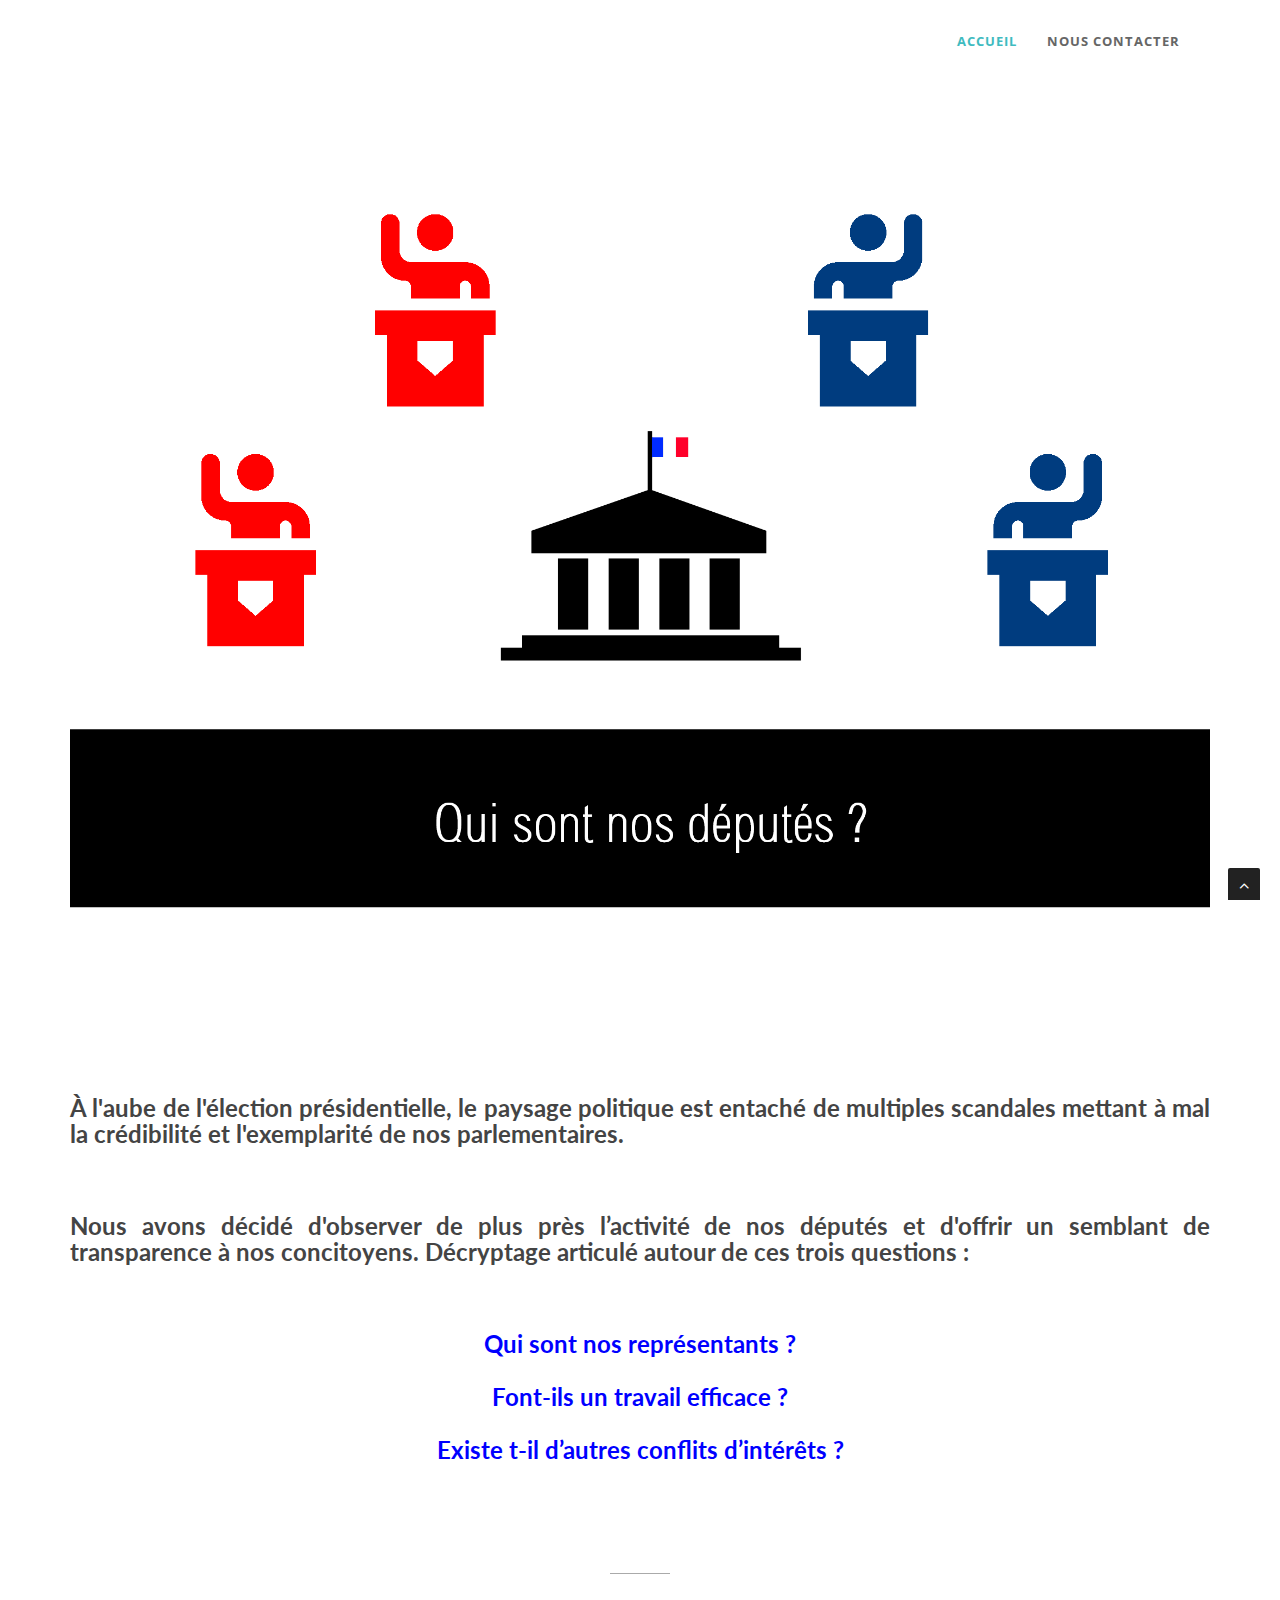
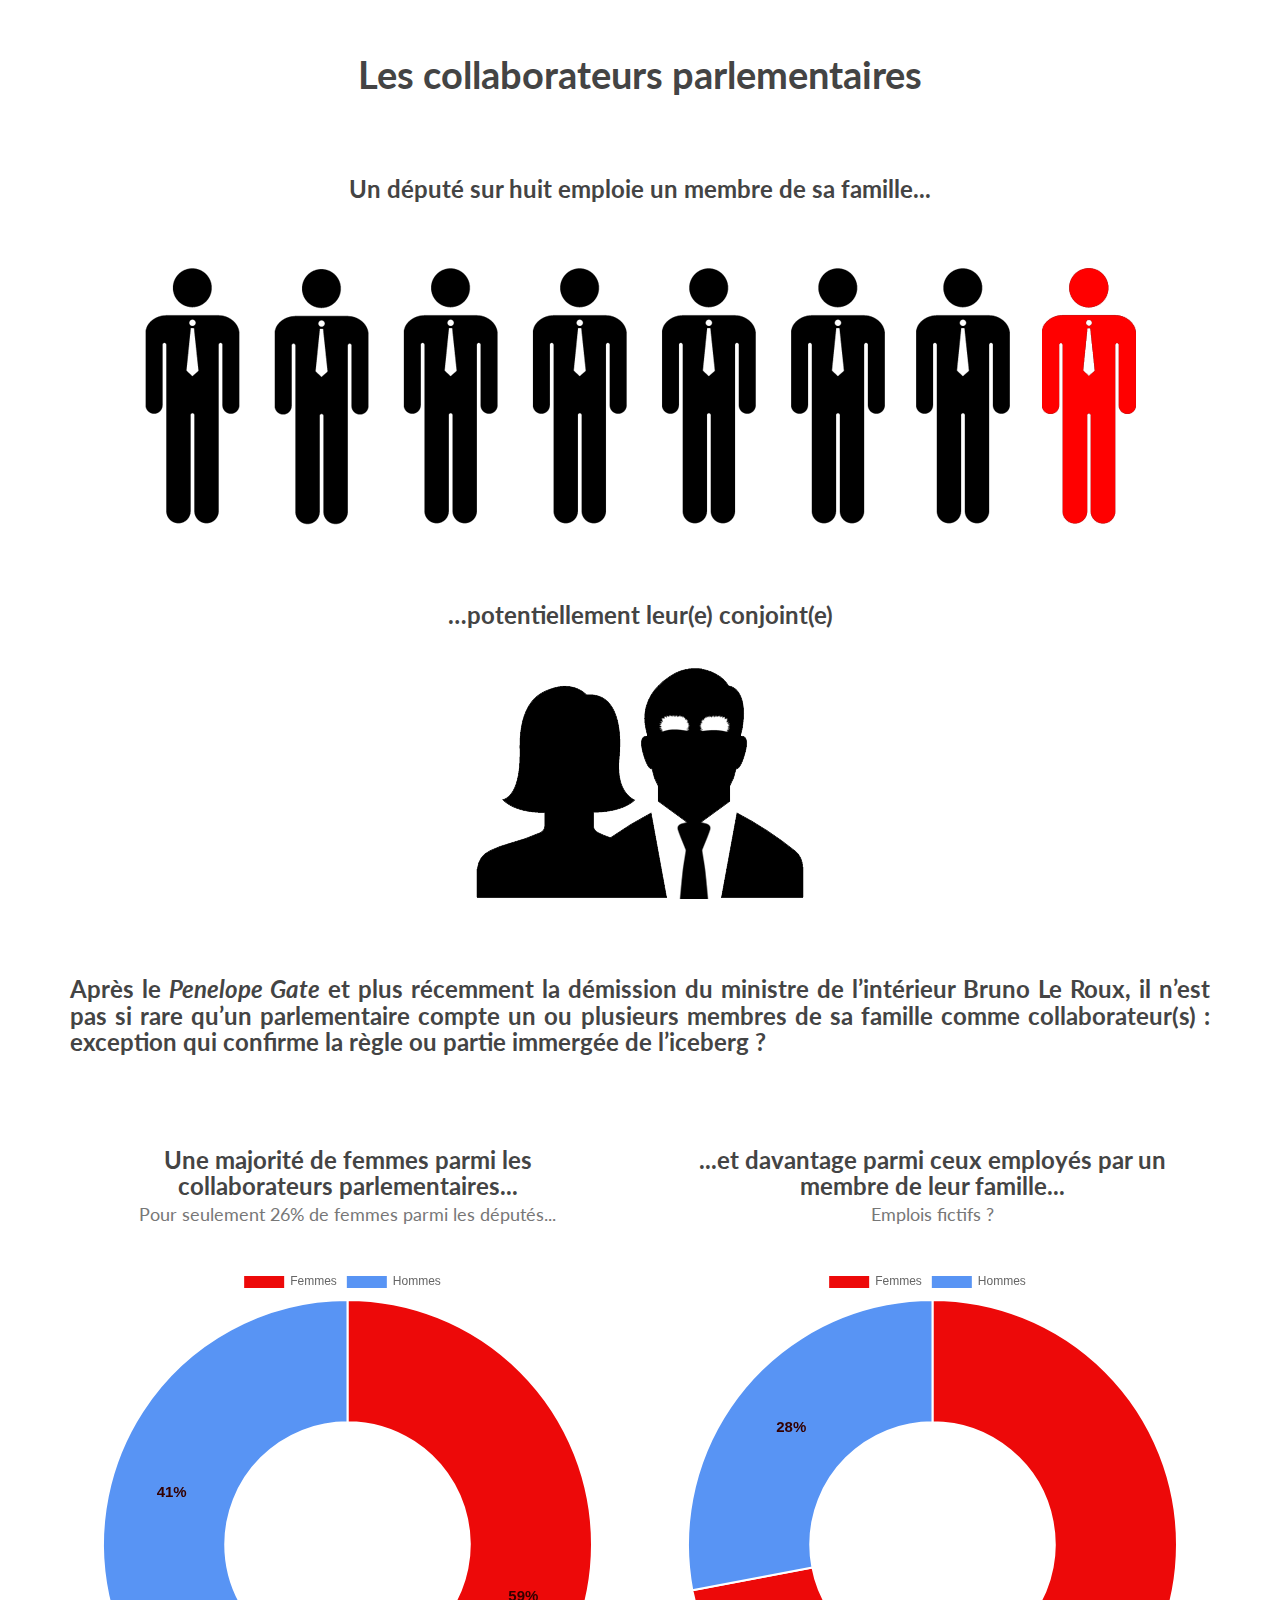
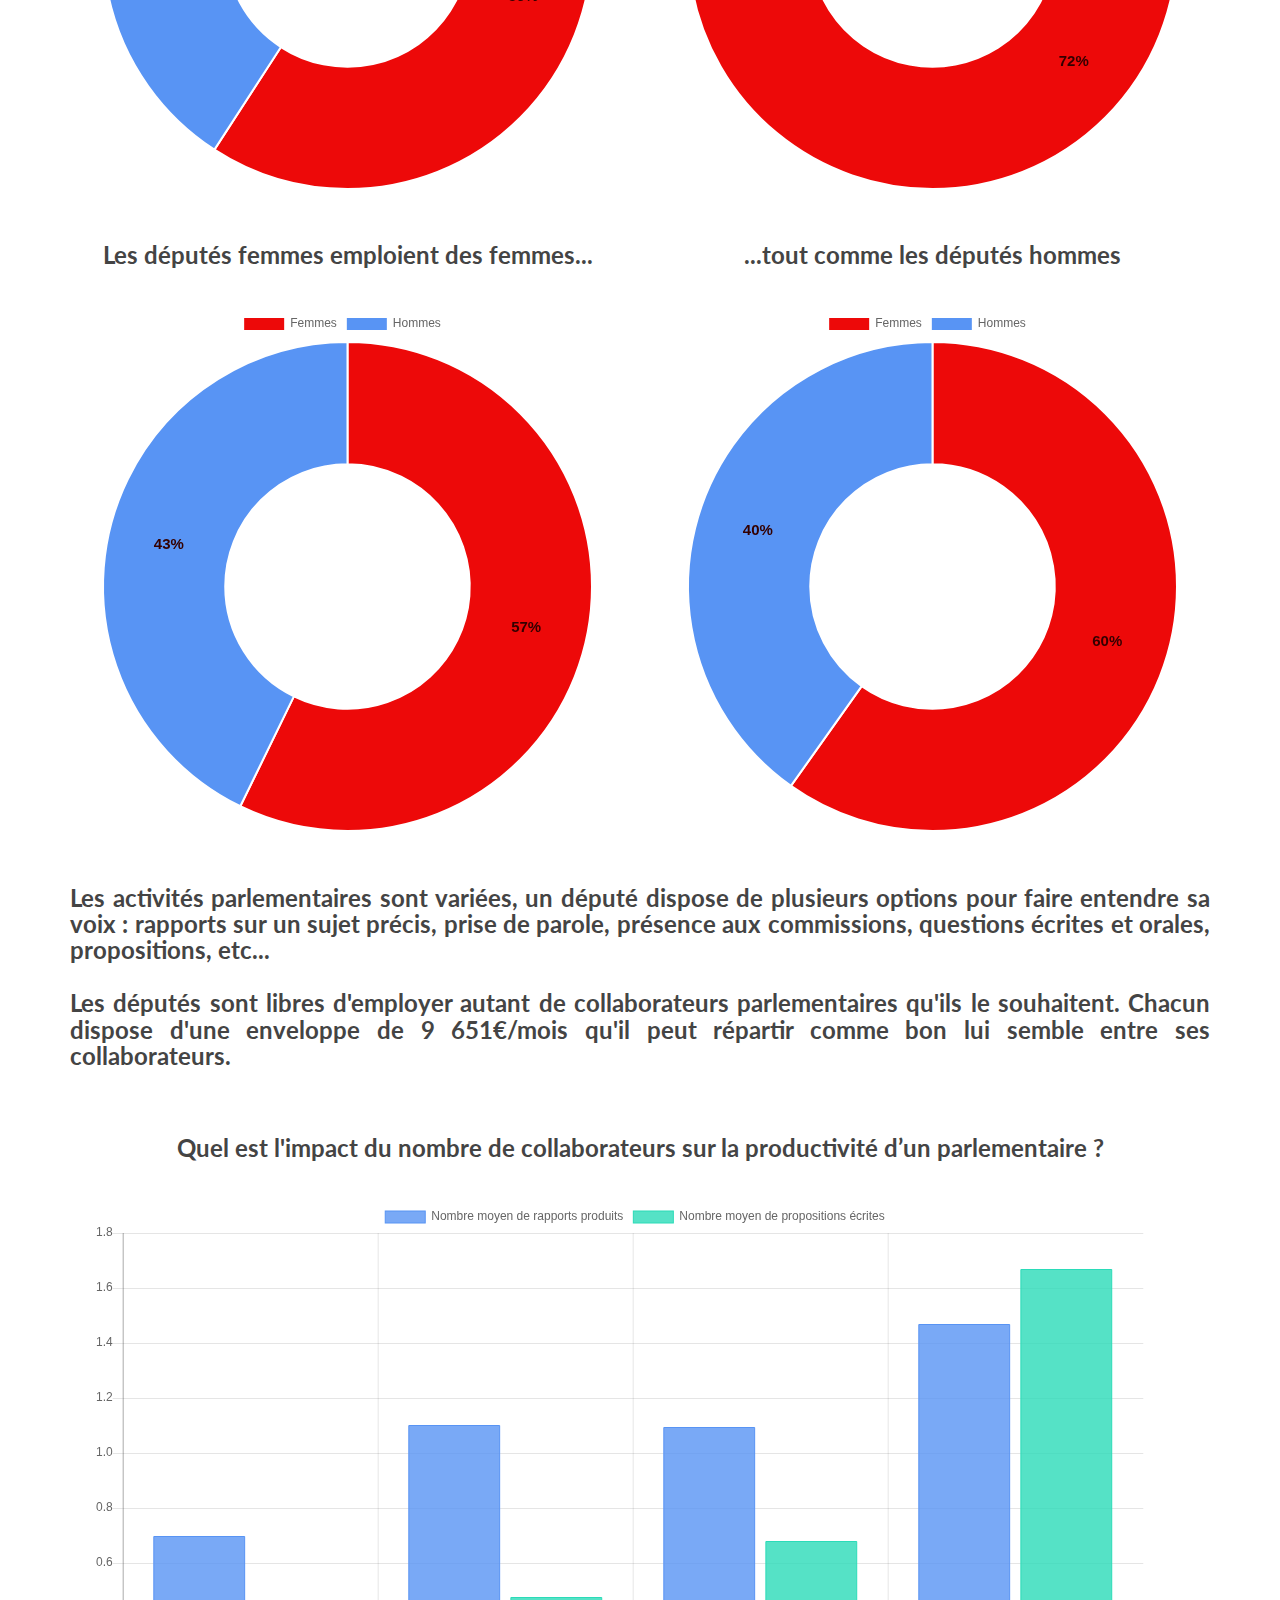
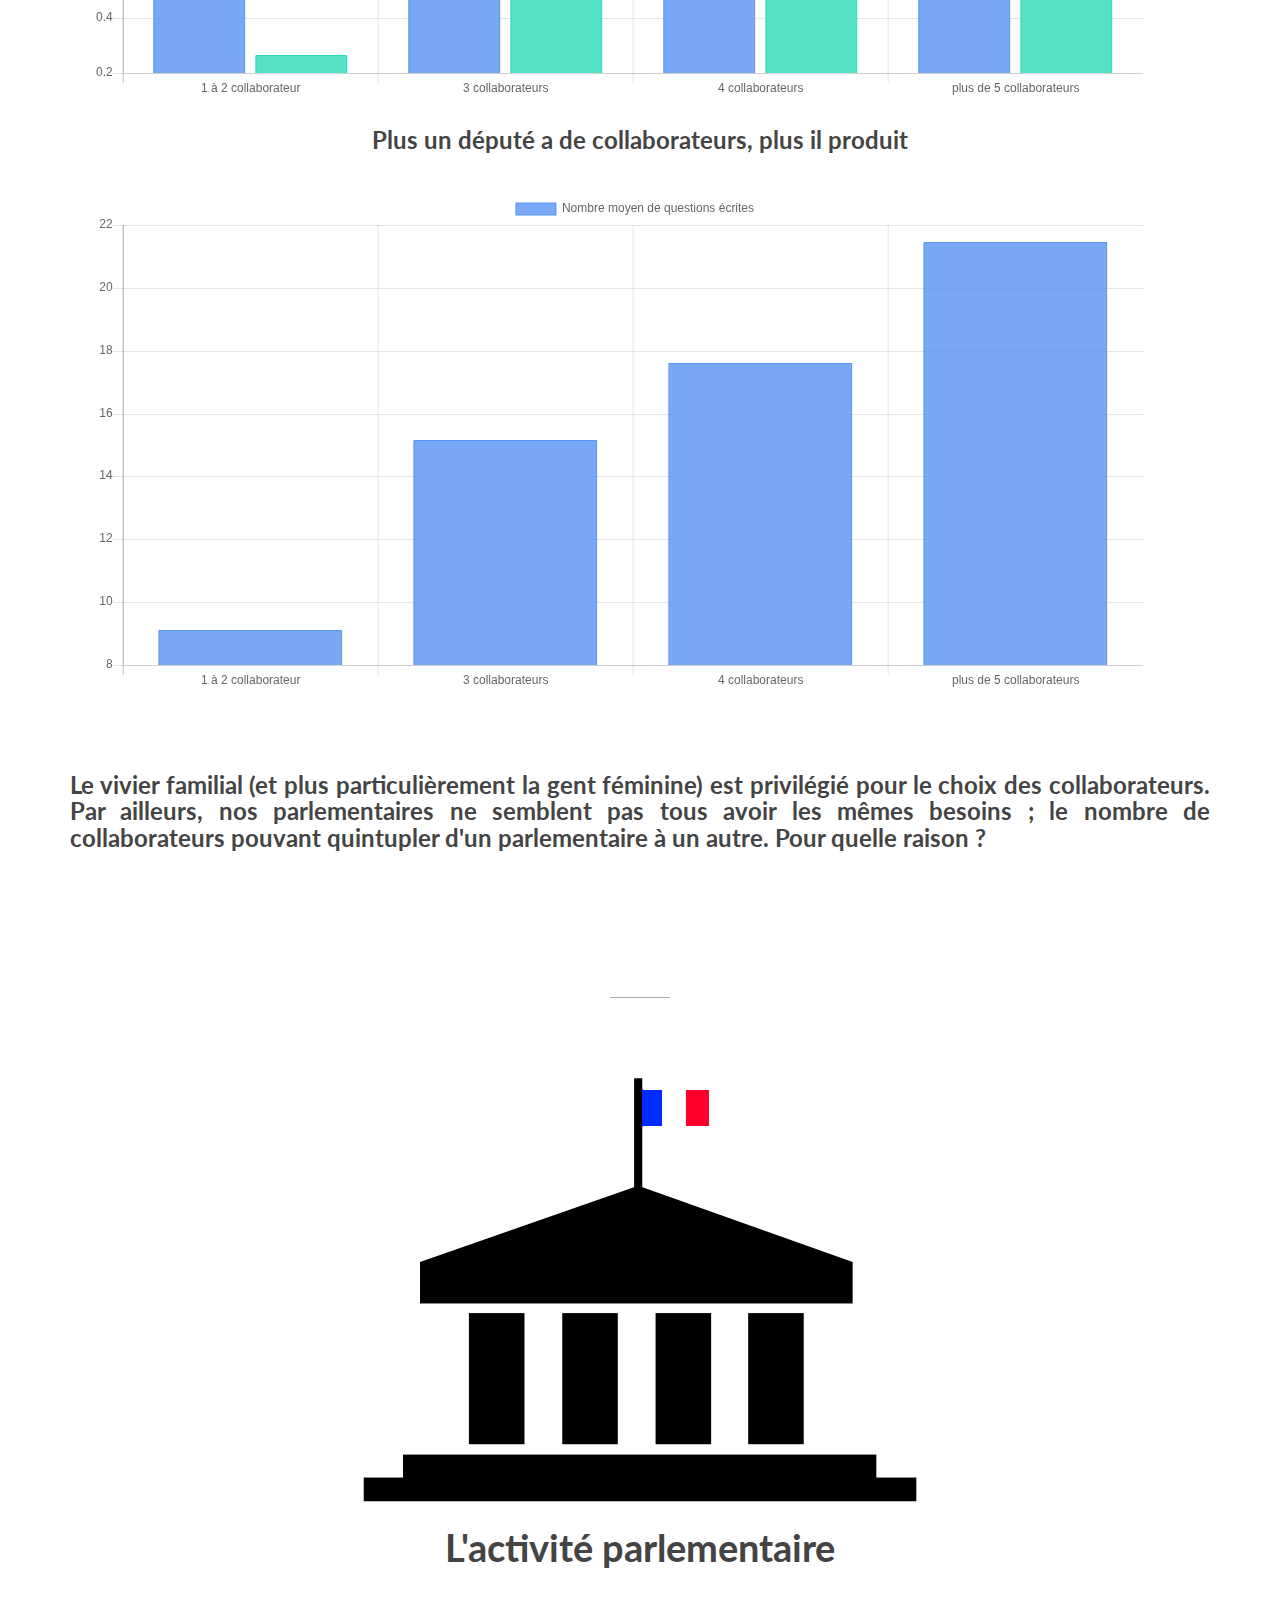
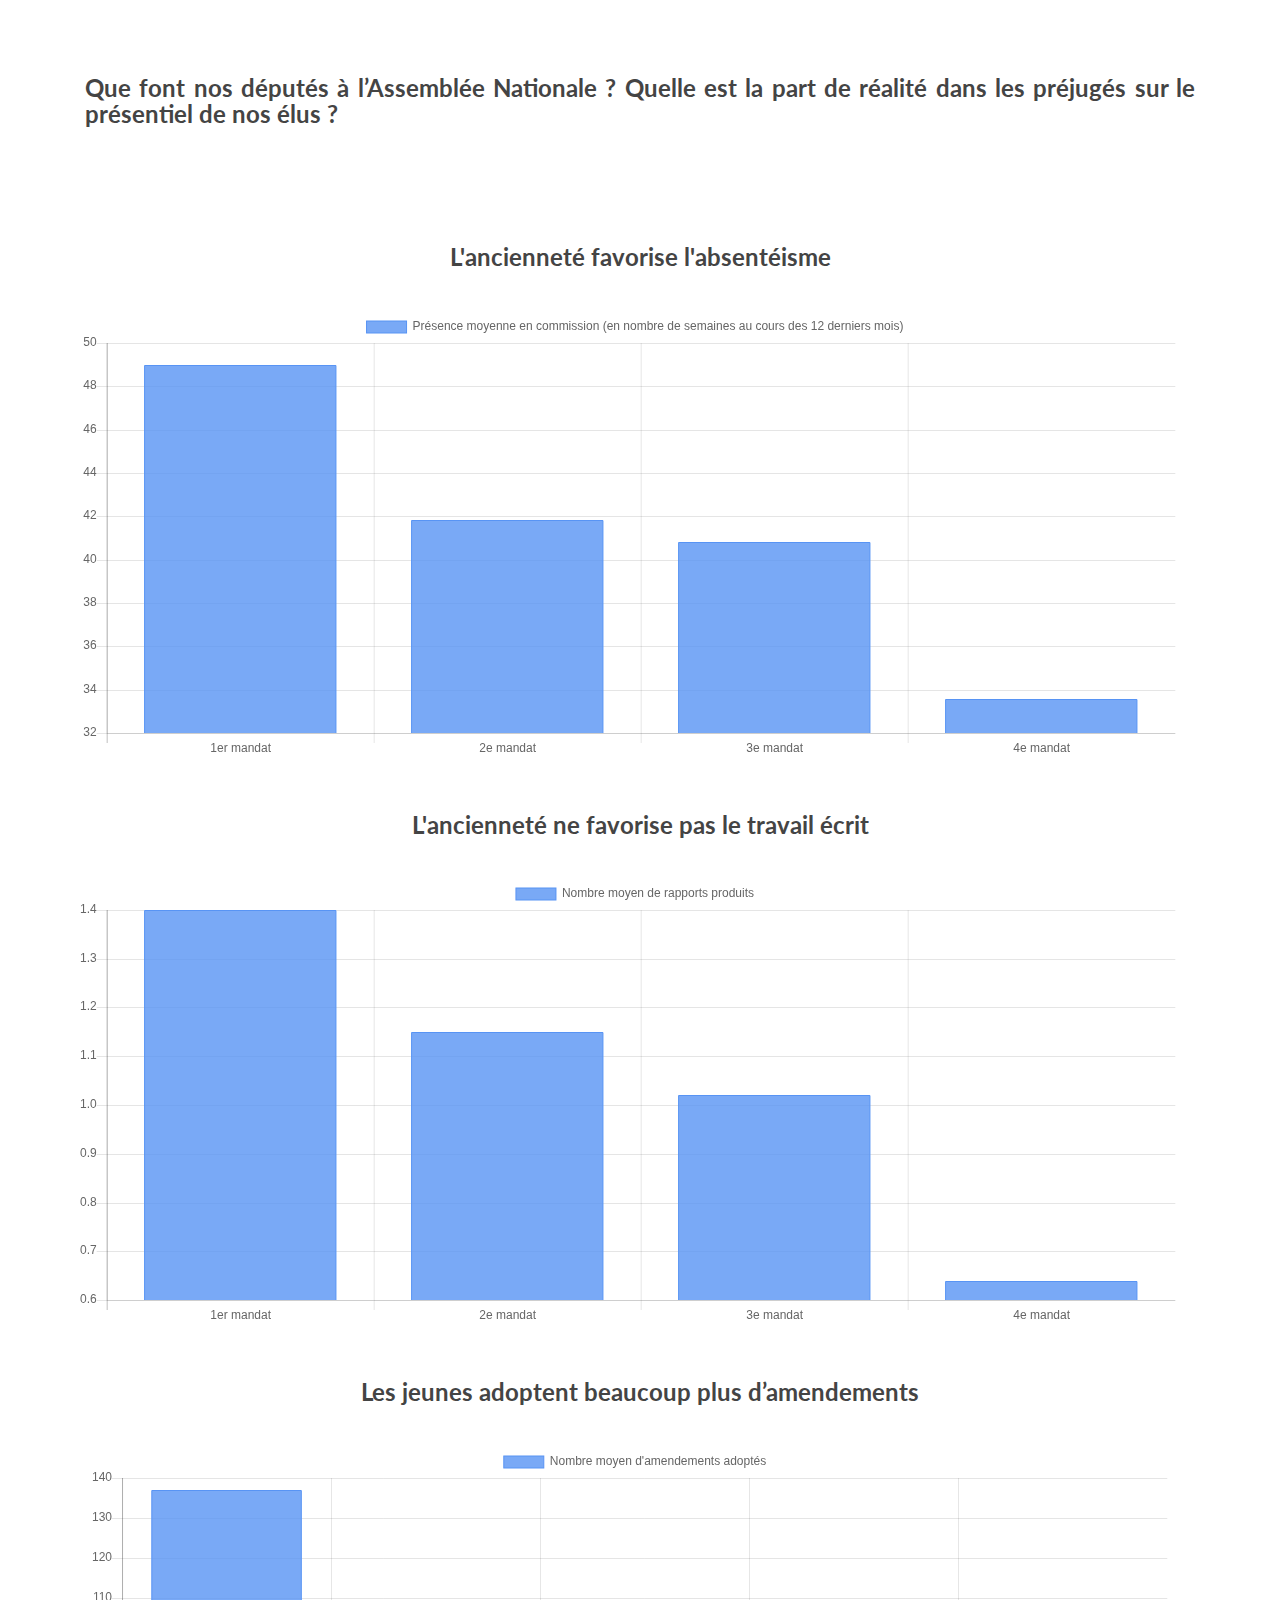
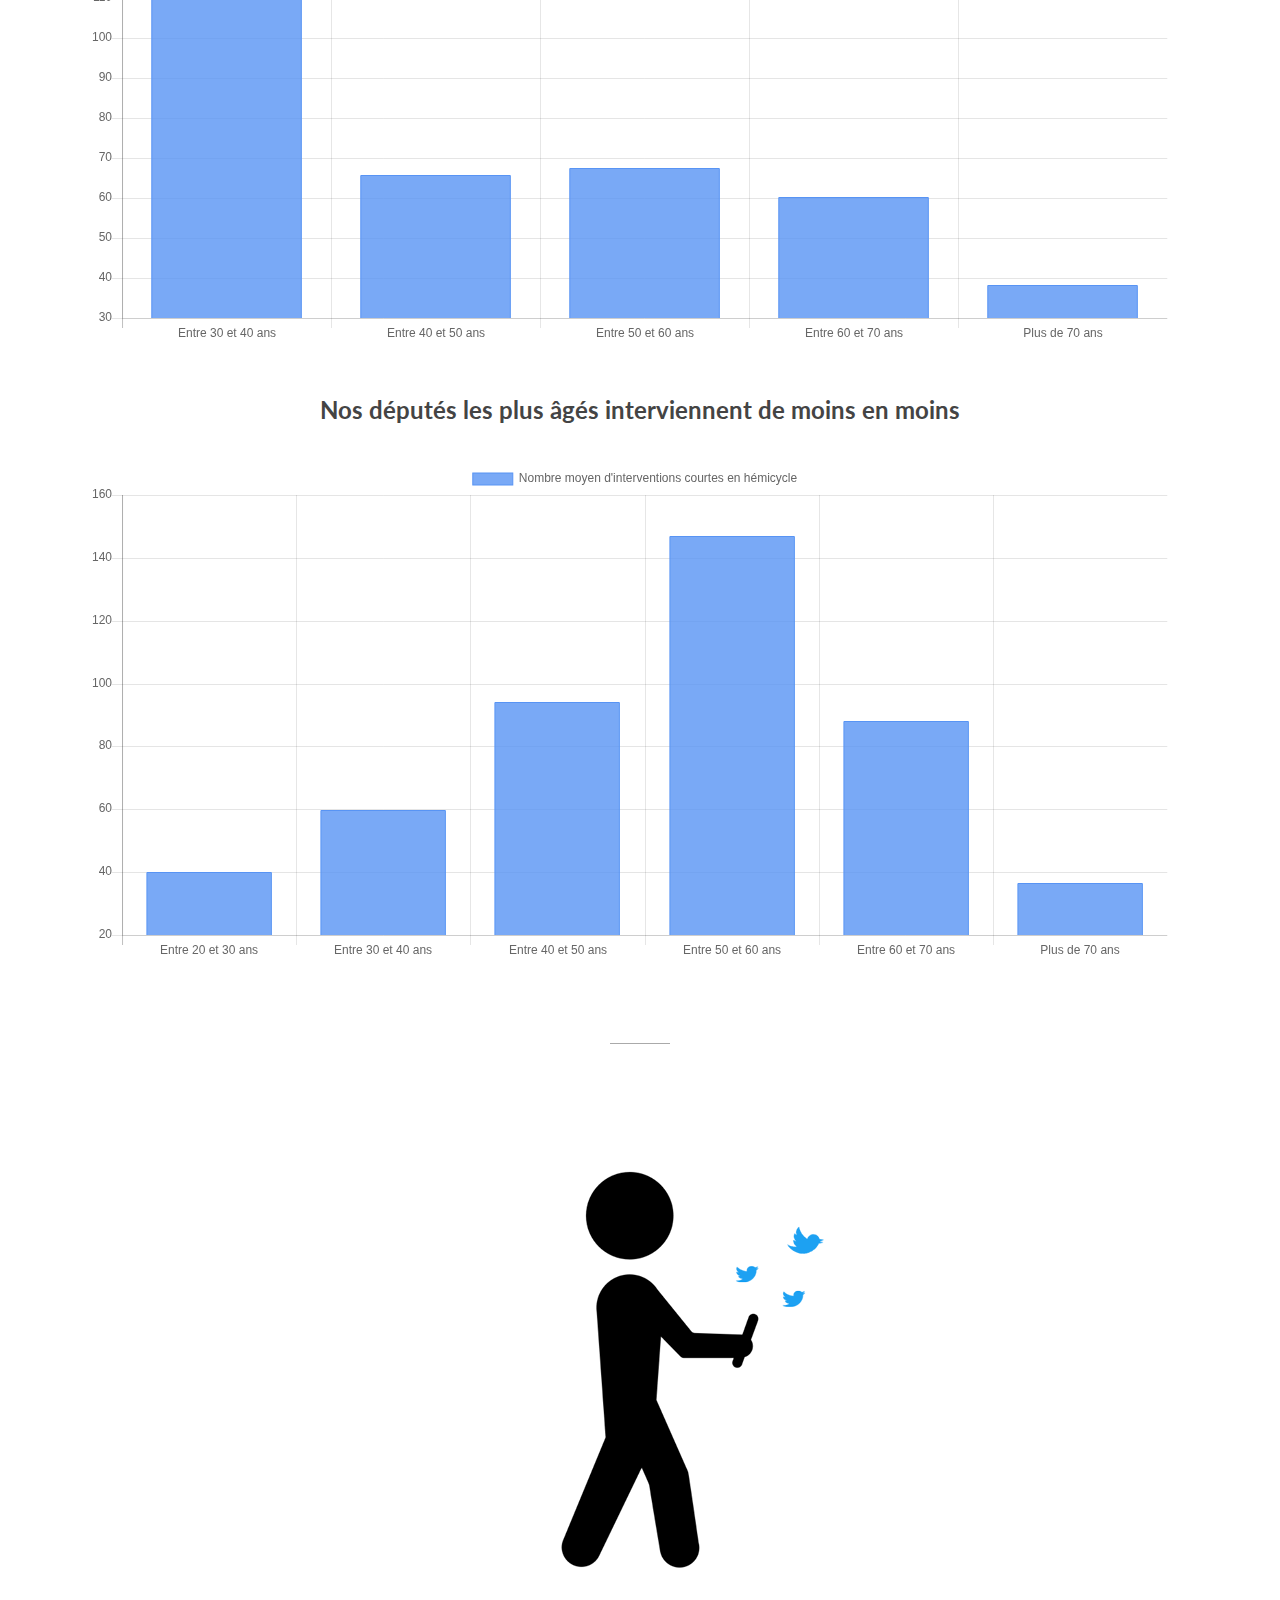
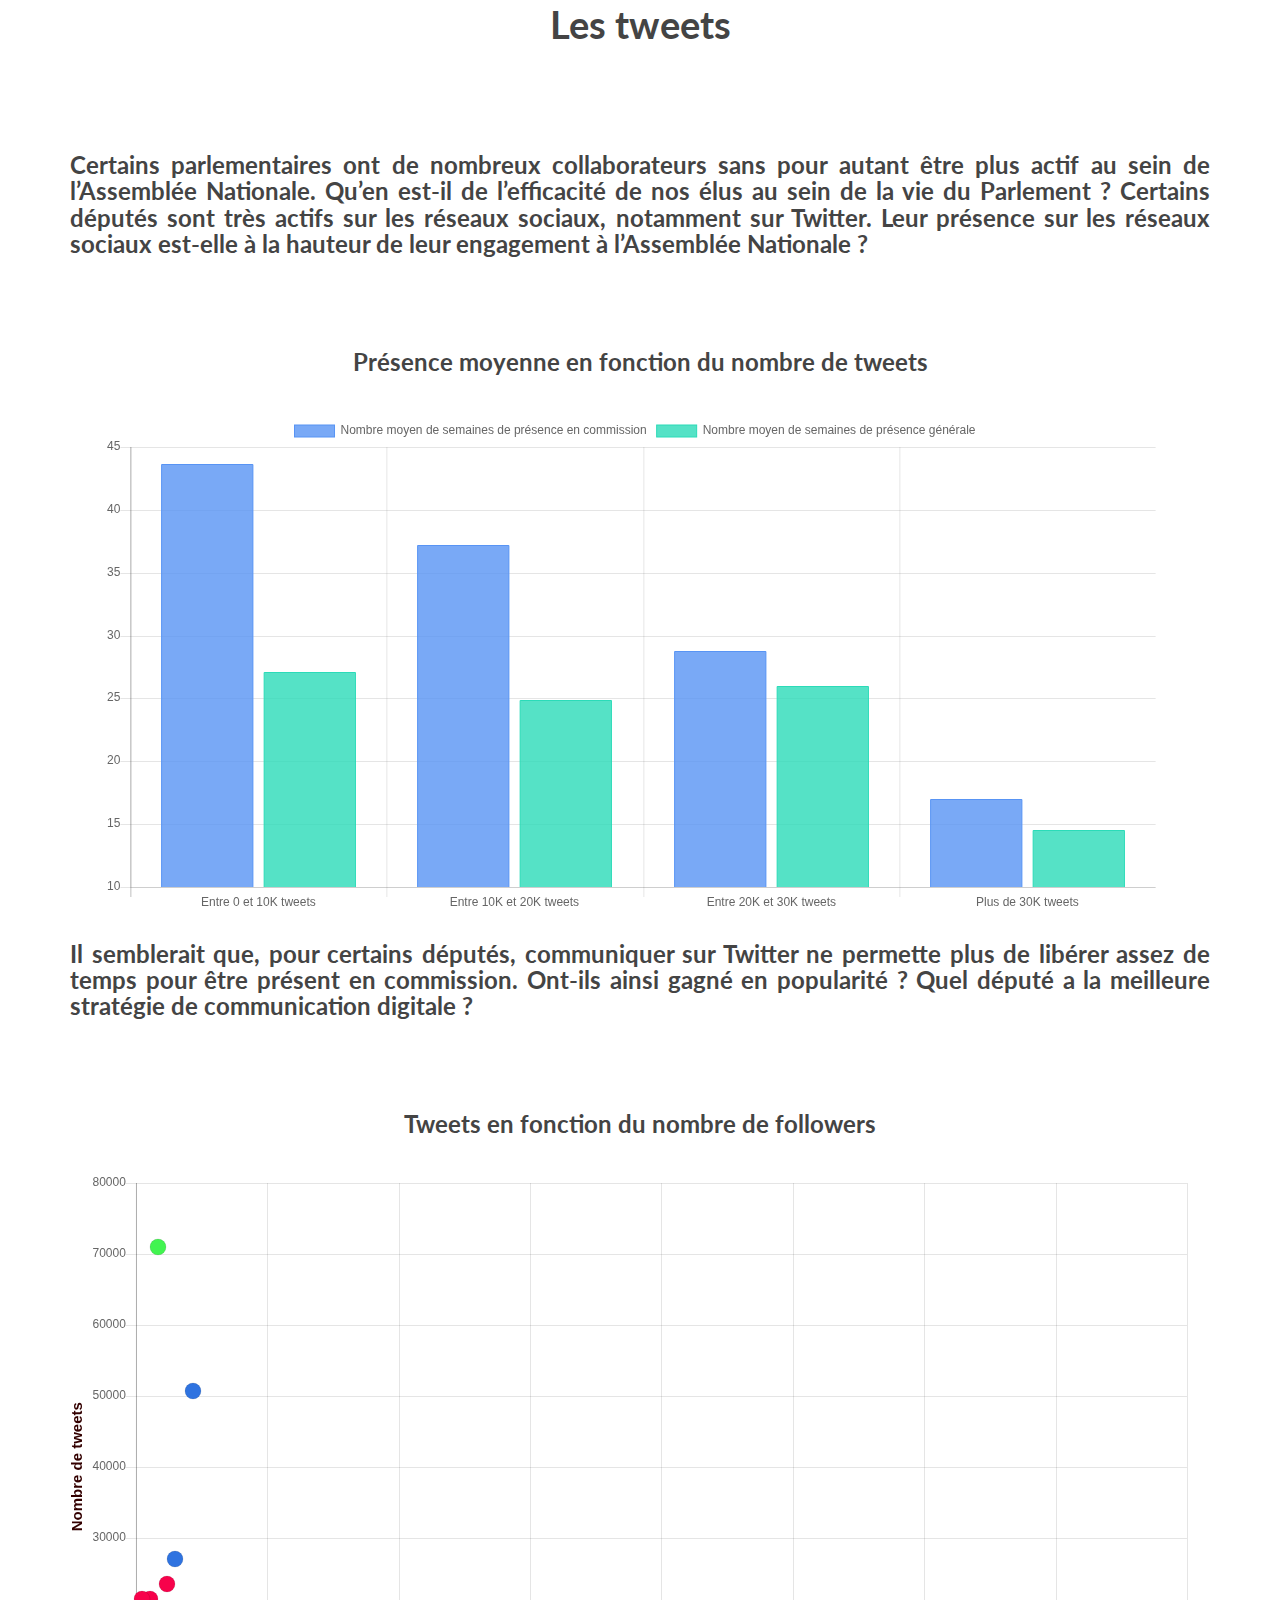
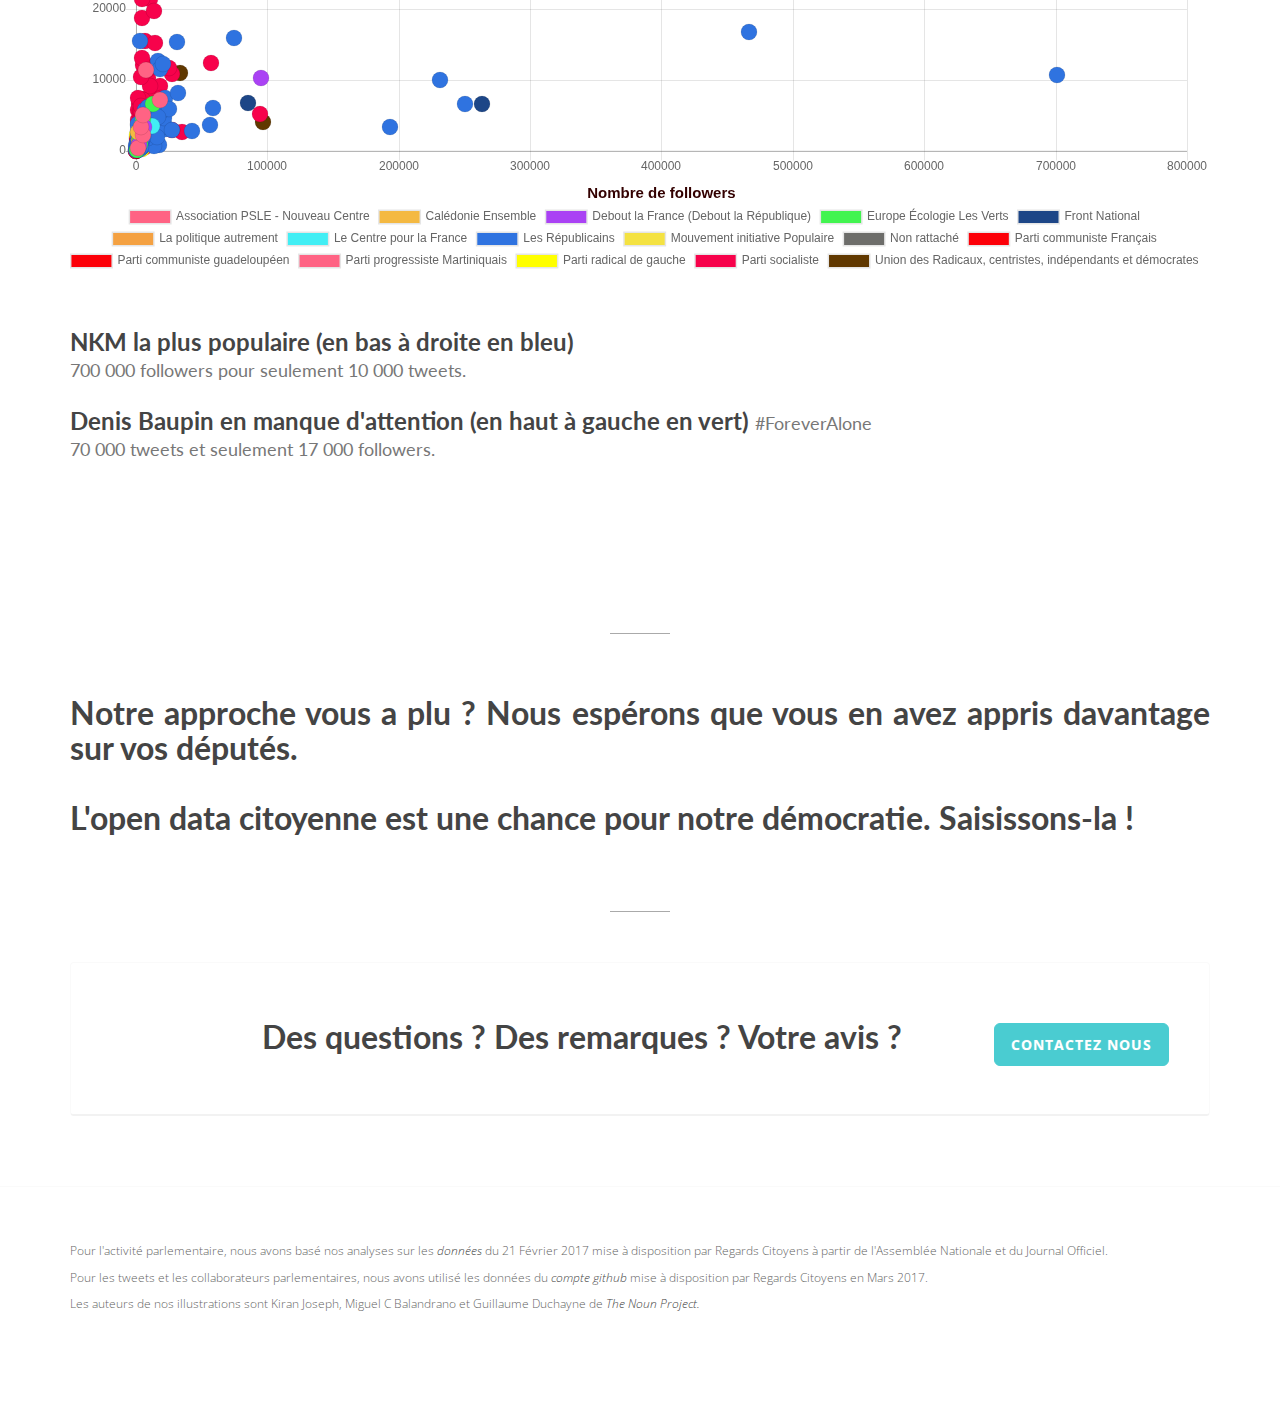
<file: webapp/index.html>
<!DOCTYPE html>
<html lang="en">

<head>
    <meta charset="utf-8">
    <meta name="viewport" content="width=device-width, initial-scale=1.0">
    <meta name="description" content="">
    <meta name="author" content="">

    <title>Qui sont nos députés ?</title>
	
    <!-- css -->
    <link href="css/bootstrap.min.css" rel="stylesheet" type="text/css">
    <link href="font-awesome/css/font-awesome.min.css" rel="stylesheet" type="text/css" />
	<link href="css/nivo-lightbox.css" rel="stylesheet" />
	<link href="css/nivo-lightbox-theme/default/default.css" rel="stylesheet" type="text/css" />
	<link href="css/animate.css" rel="stylesheet" />
    <link href="css/style.css" rel="stylesheet">
    

	<!-- template skin -->
	<link id="t-colors" href="color/default.css" rel="stylesheet">
    

    <link href="css/custom.css" rel="stylesheet">


    <!-- =======================================================
        Theme Name: Appland
        Theme URL: https://bootstrapmade.com/free-bootstrap-app-landing-page-template/
        Author: BootstrapMade
        Author URL: https://bootstrapmade.com
    ======================================================= -->
</head>

<body id="page-top" data-spy="scroll" data-target=".navbar-custom">


<div id="wrapper">
	
    <nav class="navbar navbar-custom" role="navigation">
        <div class="container navigation">
		
            <div class="navbar-header page-scroll">
                <button type="button" class="navbar-toggle" data-toggle="collapse" data-target=".navbar-main-collapse">
                    <i class="fa fa-bars"></i>
                </button>
                
                <!-- <a class="navbar-brand" href="index.html">
                    <img src="img/ensae_logo.jpg" alt="" width="120" height="67" />
                </a> -->
            </div>

            <!-- Collect the nav links, forms, and other content for toggling -->
            <div class="collapse navbar-collapse navbar-right navbar-main-collapse">
			  	<ul class="nav navbar-nav">
					<li><div id="cart"></div></li>
					<li class="active"><a href="#intro">Accueil</a></li>
					<!-- <li><a href="goodies.html">Bonus</a> </li> -->
					<li><a href="#callaction">Nous contacter</a> </li>
				</ul>
				
			  
            </div>
            <!-- /.navbar-collapse -->

        </div>
        <!-- /.container -->
    </nav>
	
	

	<!-- Section: intro -->
    <section id="intro" class="intro">
		<div class="intro-content">
			<div class="container">
				
				<div class="row">

					<!-- <div class="col-sm-12 text-center">
						<h1 > <b>Parlementaires, que nous dit la data ?</b> </h1>
						<br/>
					</div>
					 -->
					<div class="col-sm-12 col-md-12 col-lg-12 custom-text-align">
						<!-- <div class="wow fadeInUp" data-wow-duration="2s" data-wow-delay="0.2s"> -->
						
						<div>
							<img src="img/depute.png" alt="assembleee" class="img-responsive center-block"/>
  						</div>
						<br/>
						<br/>
						<h5>
							<b>
								À l'aube de l'élection présidentielle, le paysage politique est entaché de multiples scandales mettant à mal la crédibilité et l'exemplarité de nos parlementaires.
							</b>
						</h5>
						<br/>
						<h5>
							<b>
								Nous avons décidé d'observer de plus près l’activité de nos députés et d'offrir un semblant de transparence à nos concitoyens. Décryptage articulé autour de ces trois questions :
							</b>
						</h5>
						<br/>
							
					</div>

					<div class="text-center col-sm-12">

						<h5 style="color:blue;">
							<b>
								Qui sont nos représentants ?

								<br/>
								<br/>

								Font-ils un travail efficace ?
								
								<br/>
								<br/>

						        Existe t-il d’autres conflits d’intérêts ?

							</b>
						</h5>
								
					</div>

				</div>					
			</div>		
		</div>
				
    </section>
	
	<!-- /Section: intro -->
	<div class="divider-short"></div>

	<section id="collaborateurs" class="home-section">
	
		<div class="container">
			<div class="row">

				<div class="col-sm-12 text-center heading">
					<h1><b>Les collaborateurs parlementaires</b></h1>
				</div>
					
				<div class="col-sm-12 text-center">
					<h5>
						<b>
							Un député sur huit emploie un membre de sa famille...
						</b>
					</h5>

					<br/>
				</div>


				<div class="col-sm-12">
					<img src="img/famille-depute.png" alt="assembleee" class="img-responsive center-block"/>
				</div>

				<!-- proportion famille employée -->
				<!-- <div class="col-sm-12 text-center">
					<div class="embed-responsive embed-responsive-16by9">
							<iframe class="embed-responsive-item" src="//plot.ly/~mbwordup/5.embed"></iframe>
					</div>
				</div>
				 -->


				<!-- proportion famille employée chart.js -->
				<!-- <div class="col-sm-12"> -->
					<!-- <br/> -->
					<!-- <br/> -->
					
					<!-- <div class="col-sm-12 text-center"> -->
						<!-- <h5> -->
							<!-- <b> -->
								<!-- Députés employant un membre de leur famille -->
							<!-- </b> -->
						<!-- </h5> -->
					<!-- </div> -->


					<!-- <div class="col-sm-6 col-sm-offset-3"> -->
						<!-- <canvas id="pieFamilleEmployee"></canvas> -->
					<!-- </div> -->
					
				<!-- </div> -->

				<div class="col-sm-12 text-center">
					<br/>
					<br/>
					<br/>
					<h5>
						<b>
							…potentiellement leur(e) conjoint(e)
						</b>
					</h5>
					<!-- <br/> -->
					<!-- <br/> -->
					<div>
						<img src="img/conjoint.png" alt="assembleee" class="img-responsive center-block"/>
					</div>


					
					<br/>
				</div>

				<div class="col-sm-12 custom-text-align">
					<br/>
					<br/>
					
					<h5>
						<b>
							Après le <i>Penelope Gate</i> et plus récemment la démission du ministre de l’intérieur Bruno Le Roux, il n’est pas si rare qu’un parlementaire compte un ou plusieurs membres de sa famille comme collaborateur(s) : exception qui confirme la règle ou partie immergée de l’iceberg ?
						</b>
					</h5>

					
					<br/>
					<br/>
				</div>


				
				<!-- repartition sexe collaborateurs famille -->
				<!-- <div class="col-sm-12 text-center">
					<div class="embed-responsive embed-responsive-16by9">
  						<iframe class="embed-responsive-item" src="//plot.ly/~mbwordup/7.embed"></iframe>
					</div>
				</div> -->


				<div class="col-md-6 col-sm-12 text-center">
						<div class="col-sm-12">
							<h5>
								<b>
									Une majorité de femmes parmi les collaborateurs parlementaires... 
								</b>
								<br/>
								<small> Pour seulement 26% de femmes parmi les députés... </small> 
								<br/>

								<!-- saut de ligne conditionnel a être en taille md pour alignement-->
								<!-- <div class="visible-md-block">
									<br/>
								</div>
 -->

							</h5>
						</div>

						<div class="col-sm-12">
							<canvas id="pieSexeCollab"></canvas>
						</div>
				</div>


				<div class="col-md-6 col-sm-12 text-center">
						<div class="col-sm-12">
							<!-- new line between graphs when one graph per line -->
							<div class="visible-sm-block visible-xs-block">
								<br/>
								<br/>
							</div>

							<h5>
								<b>
									...et davantage parmi ceux employés par un membre de leur famille... 
								</b>
								<br/>
								<small> Emplois fictifs ?</small> 
								<br/>
							</h5>

							<!-- <div class="visible-md-block">
									<br/>
							</div> -->
													
						</div>

						<div class="col-sm-12">
							<canvas id="pieSexeCollabFamille"></canvas>
						</div>
				</div>

				

				<!-- v2 -->
				<div class="col-md-6 col-sm-12 text-center">
						<div class="col-sm-12">
							<br/>
							<br/>
							<h5>
								<b>
									Les députés femmes emploient des femmes...
								</b>
							</h5>
						</div>

						<div class="col-sm-12">
							<canvas id="pieFemmeCollab"></canvas>
						</div>
				</div>

				<div class="col-md-6 col-sm-12 text-center">
						<div class="col-sm-12">
							<br/>
							<br/>
							<h5>
								<b>
									...tout comme les députés hommes
								</b>

								<!-- saut de ligne conditionnel a être en taille md pour alignement-->
								<div class="visible-md-block">
									<br/>
								</div>

							</h5>


						</div>

						<div class="col-sm-12">
							<canvas id="pieHommeCollab"></canvas>
						</div>
				</div>														

				

				<div class="col-sm-12 custom-text-align">
					
					<br/>
					<br/>
					<h5>
						<b>	

							Les activités parlementaires sont variées, un député dispose de plusieurs options pour faire entendre sa voix : rapports sur un sujet précis, prise de parole, présence aux commissions, questions écrites et orales, propositions, etc...

							<br/>
							<br/>

							Les députés sont libres d'employer autant de collaborateurs parlementaires qu'ils le souhaitent. Chacun dispose d'une enveloppe de 9 651€/mois qu'il peut répartir comme bon lui semble entre ses collaborateurs.
							
						</b>
					</h5>
				</div>

				<div class="col-sm-12 text-center">
					<br/>
					<h5>
						<b> 
							Quel est l'impact du nombre de collaborateurs sur la productivité d’un parlementaire ?


						</b>
					</h5>

				</div>
				<div class="col-sm-12 text-center custom-long-bar-chart">
					<canvas id="barCollabRapport" ></canvas>	
				</div>

				<div class="col-sm-12 text-center">
					<br/>
					<h5>
						<b> 
							Plus un député a de collaborateurs, plus il produit

							<br/> 
							

						</b>
					</h5>

				</div>


				<div class="col-sm-12 text-center custom-long-bar-chart">
					<canvas id="barCollabQuestions" ></canvas>	
				</div>
				

				<div class="col-sm-12 custom-text-align">
					<br/>
					<h5>
						<b> 
							<br/>
							<br/>
							Le vivier familial (et plus particulièrement la gent féminine) est privilégié pour le choix des collaborateurs. Par ailleurs, nos parlementaires ne semblent pas tous avoir les mêmes besoins ; le nombre de collaborateurs pouvant quintupler d'un parlementaire à un autre. Pour quelle raison ?

							 
							<!-- <small>#Question_Ouverte</small> -->

						</b>
					</h5>
					<br/>

				</div>
				<!-- aucune correlation activite et nombre de collab -->

				
				

				
				

			</div>	
		</div>
	</section>

	<div class="divider-short"></div>
	

    <section id="age-activite" class="home-section">
	
		<div class="container">
			<div class="row text-center heading">
				<img src="img/assemblee-custom.png" alt="assembleee" class="img-responsive center-block"/>
				
				<br/>
				
				<h1><b>L'activité parlementaire</b></h1>
			</div>

			<div class="col-sm-12 custom-text-align">
				<br/>
				<h5>
					<b> 

						Que font nos députés à l’Assemblée Nationale ? Quelle est la part de réalité dans les préjugés sur le présentiel de nos élus ?
					</b>
				</h5>
				<br/>
			</div>
			
			
			<div class="row">

				

				<div class="col-sm-12 text-center">
					
					<br/>
					<br/>
					<h5>
						<b>
							L'ancienneté favorise l'absentéisme
						</b>
					</h5>
				</div>

				<div class="col-sm-12 text-center custom-bar-chart">
					<canvas id="barPresenceMandats" ></canvas>	
				</div>

				
				<div class="col-sm-12 text-center">
					
					<br/>
					<br/>
					<h5>
						<b>
							L'ancienneté ne favorise pas le travail écrit
						</b>
					</h5>
				</div>

				<div class="col-sm-12 text-center custom-bar-chart">
					<canvas id="barRapportMandats" ></canvas>	
				</div>

				<div class="col-sm-12 text-center">
					
					<br/>
					<br/>
					<h5>
						<b>
							Les jeunes adoptent beaucoup plus d’amendements
						</b>
					</h5>
				</div>

				<div class="col-sm-12 text-center custom-long-bar-chart">
					<canvas id="barAmendementsAge" ></canvas>	
				</div>


				<!-- interventions courtes en hemicycle -->
				<div class="col-sm-12 text-center">
					
					<br/>
					<br/>
					<h5>
						<b>
							Nos députés les plus âgés interviennent de moins en moins
						</b>
					</h5>
				</div>

				<div class="col-sm-12 text-center custom-long-bar-chart">
					<canvas id="barInterventionsAge" ></canvas>	
				</div>

				
			</div>
		</div>

	</section>

	<div class="divider-short"></div>
	
    <section id="tweets" class="home-section">
	
		<div class="container">
			<div class="row text-center heading">
				<img src="img/twitter_depute.png" alt="assembleee" class="img-responsive center-block"/>
				<h1><b>Les tweets</b></h1>
			</div>
			
			
			<div class="row">

				<div class="col-sm-12 custom-text-align">
					<br/>
					<h5>
						<b> 
							Certains parlementaires ont de nombreux collaborateurs sans pour autant être plus actif au sein de l’Assemblée Nationale. Qu’en est-il de l’efficacité de nos élus au sein de la vie du Parlement ? Certains députés sont très actifs sur les réseaux sociaux, notamment sur Twitter. Leur présence sur les réseaux sociaux est-elle à la hauteur de leur engagement à l’Assemblée Nationale ?
						</b>
					</h5>
					<br/>
				</div>



				<div class="col-sm-12 text-center">
					
					<br/>
					<h5>
						<b>
							Présence moyenne en fonction du nombre de tweets
						</b>
					</h5>
				</div>

				<div class="col-sm-12 text-center custom-long-bar-chart">
					<canvas id="barTweetComission" ></canvas>	
				</div>


				
				<!-- tweet vs rapport --	>
				
				
				<!-- tweet vs presence en commission -->
				<!-- <div class="col-sm-12 text-center">
					<div class="embed-responsive embed-responsive-16by9">
  						<iframe class="embed-responsive-item" src="//plot.ly/~rosuelalexis/28.embed"></iframe>
					</div>
				</div> -->

				<!-- <div class="col-sm-12 text-center">
					<div class="embed-responsive embed-responsive-16by9">
  						<iframe class="embed-responsive-item" src="//plot.ly/~rosuelalexis/26.embed"></iframe>
					</div>
				</div> -->


				


				<!-- follower vs nb tweet parti -->
				<!-- <div class="col-sm-12 text-center">
					<div class="embed-responsive embed-responsive-16by9">
						
  						<iframe class="embed-responsive-item" src="//plot.ly/~SamSyms/7.embed"></iframe>
					</div>
				</div>
 -->



				<!-- follower vs nmobre de tweet -->
				<!-- <div class="col-sm-12 text-center">
					<div class="embed-responsive embed-responsive-16by9">
						
  						<iframe class="embed-responsive-item" src="//plot.ly/~rosuelalexis/22.embed"></iframe>
  						
					</div>
				</div> -->




				<div class="col-sm-12 custom-text-align">
					<br/>
					<h5>
						<b> 
							Il semblerait que, pour certains députés, communiquer sur Twitter ne permette plus de libérer assez de temps pour être présent en commission. Ont-ils ainsi gagné en popularité ? Quel député a la meilleure stratégie de communication digitale ? 
						</b>
					</h5>
					<br/>	
				</div>
				


				<!-- <div class="col-sm-12 text-center">
					<div class="embed-responsive embed-responsive-16by9">
						
  						<iframe class="embed-responsive-item" src="//plot.ly/~SamSyms/8.embed"></iframe>
  						
					</div>
				</div> -->
				
				

				


				<div class="col-sm-12 text-center">
					
					<br/>
					<h5>
						<b>
							Tweets en fonction du nombre de followers
						</b>
					</h5>
				</div>

				<div class="col-sm-12 text-center custom-bubble-chart">
					<canvas id="bubbleTweetFollower" ></canvas>	
				</div>


				
				
				<div class="col-sm-12 custom-text-align">
					<br/>
					<br/>
					<h5>
						<b> 
							
							NKM la plus populaire (en bas à droite en bleu)
							<br/>
							<small>700 000 followers pour seulement 10 000 tweets.</small>
							<br/>
							<br/>
							Denis Baupin en manque d'attention (en haut à gauche en vert) <small> #ForeverAlone</small>
							<br/>
							<small>70 000 tweets et seulement 17 000 followers.</small>

							<br/>
							<br/>


						</b>
					</h5>
					<br/>
				</div>

				


			</div>
		</div>

	</section>


	<div class="divider-short"></div>
	<section id="conclusion">

			<div class="container">
				<div class="row">
					<div class="col-sm-12 custom-text-align">
						<br/>
						<br/>
						<h3>
							<b> 
								Notre approche vous a plu ? Nous espérons que vous en avez appris davantage sur vos députés.

								<br/>
								<br/>
								
								L'open data citoyenne est une chance pour notre démocratie. Saisissons-la !
							
							</b>
						</h3>
						<br/>
					</div>
				</div>
			</div>
	</section>   


	<div class="divider-short"></div>
	<section id="callaction" class="home-section paddingtop-40">	
           <div class="container">
				<div class="row">
					<div class="col-md-12">
						<div class="callaction">
							<div class="row">
								<div class="col-md-9 custom-text-right">
										<br/>
										<h3> <b>Des questions ? Des remarques ? Votre avis ?</b> </h3>
										<!-- <p>Contactez-nous par mail</p> -->
								</div>
								<div class="col-md-3">
									<!-- <div class="wow lightSpeedIn" data-wow-delay="0.1s"> -->
										<div class="cta-btn">
										<a href="mailto:dataviz.parlementaire@gmail.com" class="btn btn-skin btn-lg">Contactez nous</a>	
										</div>
									<!-- </div> -->
								</div>
							</div>
						</div>
					</div>
				</div>
            </div>
	</section>	


	
	<footer>
	

		<div class="sub-footer">
		<div class="container">
			<div class="row">
				<div class="col-sm-12">
					<p>
						<small>Pour l'activité parlementaire, nous avons basé nos analyses sur les <a href="http://cpc.regardscitoyens.org/trac/wiki/API"><i>données</i></a> du 21 Février 2017 mise à disposition par Regards Citoyens à partir de l'Assemblée Nationale et du Journal Officiel. 
						</small>
						<br/>
						<small>Pour les tweets et les collaborateurs parlementaires, nous avons utilisé les données du <a href="https://github.com/regardscitoyens"><i> compte github</i></a> mise à disposition par Regards Citoyens en Mars 2017.  
						</small>
						<br/>
						<small>Les auteurs de nos illustrations sont Kiran Joseph, Miguel C Balandrano et Guillaume Duchayne de <a href="https://thenounproject.com/"><i> The Noun Project.</i></a>  
						</small>
					</p>

				</div>


				<div class="col-sm-6 col-md-6 col-lg-6">
					

				<!-- <ul class="social">
						<li><a href="#"><i class="fa fa-facebook"></i></a></li>
						<li><a href="#"><i class="fa fa-twitter"></i></a></li>
						<li><a href="#"><i class="fa fa-dribbble"></i></a></li>
						<li><a href="#"><i class="fa fa-youtube"></i></a></li>
					</ul>
				 -->
					<div class="wow fadeInLeft" data-wow-delay="0.1s">
					<div class="text-left">
					<p>&copy;Copyright - Appland. All rights reserved.</p>
					</div>
					</div>
				</div>
				<div class="col-sm-6 col-md-6 col-lg-6">
					<div class="wow fadeInRight" data-wow-delay="0.1s">
    					<div class="text-right margintop-30">
    						<div class="credits">
                                <!-- 
                                    All the links in the footer should remain intact. 
                                    You can delete the links only if you purchased the pro version.
                                    Licensing information: https://bootstrapmade.com/license/
                                    Purchase the pro version form: https://bootstrapmade.com/buy/?theme=Appland
                                -->
                                <a href="https://bootstrapmade.com/free-one-page-bootstrap-themes-website-templates/">One Page Bootstrap Themes</a> by <a href="https://bootstrapmade.com/">BootstrapMade</a>
                            </div>
    					</div>
					</div>
				</div>
			</div>	
		</div>
		</div>
	</footer>

</div>
<a href="#" class="scrollup"><i class="fa fa-angle-up active"></i></a>



<!-- Chart.js -->
<script src="js/tweets.js"></script>	
<script src="js/Chart.min.js"></script>	
<script src="js/Chart.PieceLabel.min.js"></script>	 
<script src="js/data.js"></script>	 


<!-- Core JavaScript Files -->



<script src="js/jquery.min.js"></script>	 
<script src="js/bootstrap.min.js"></script>
<script src="js/jquery.easing.min.js"></script>
<script src="js/wow.min.js"></script>
<script src="js/jquery.scrollTo.js"></script>
<script src="js/nivo-lightbox.min.js"></script>
<script src="js/custom.js"></script>

<!-- analytics -->
<script>
  (function(i,s,o,g,r,a,m){i['GoogleAnalyticsObject']=r;i[r]=i[r]||function(){
  (i[r].q=i[r].q||[]).push(arguments)},i[r].l=1*new Date();a=s.createElement(o),
  m=s.getElementsByTagName(o)[0];a.async=1;a.src=g;m.parentNode.insertBefore(a,m)
  })(window,document,'script','https://www.google-analytics.com/analytics.js','ga');

  ga('create', 'UA-96208670-1', 'auto');
  ga('send', 'pageview');

</script>

</body>

</html>
</file>
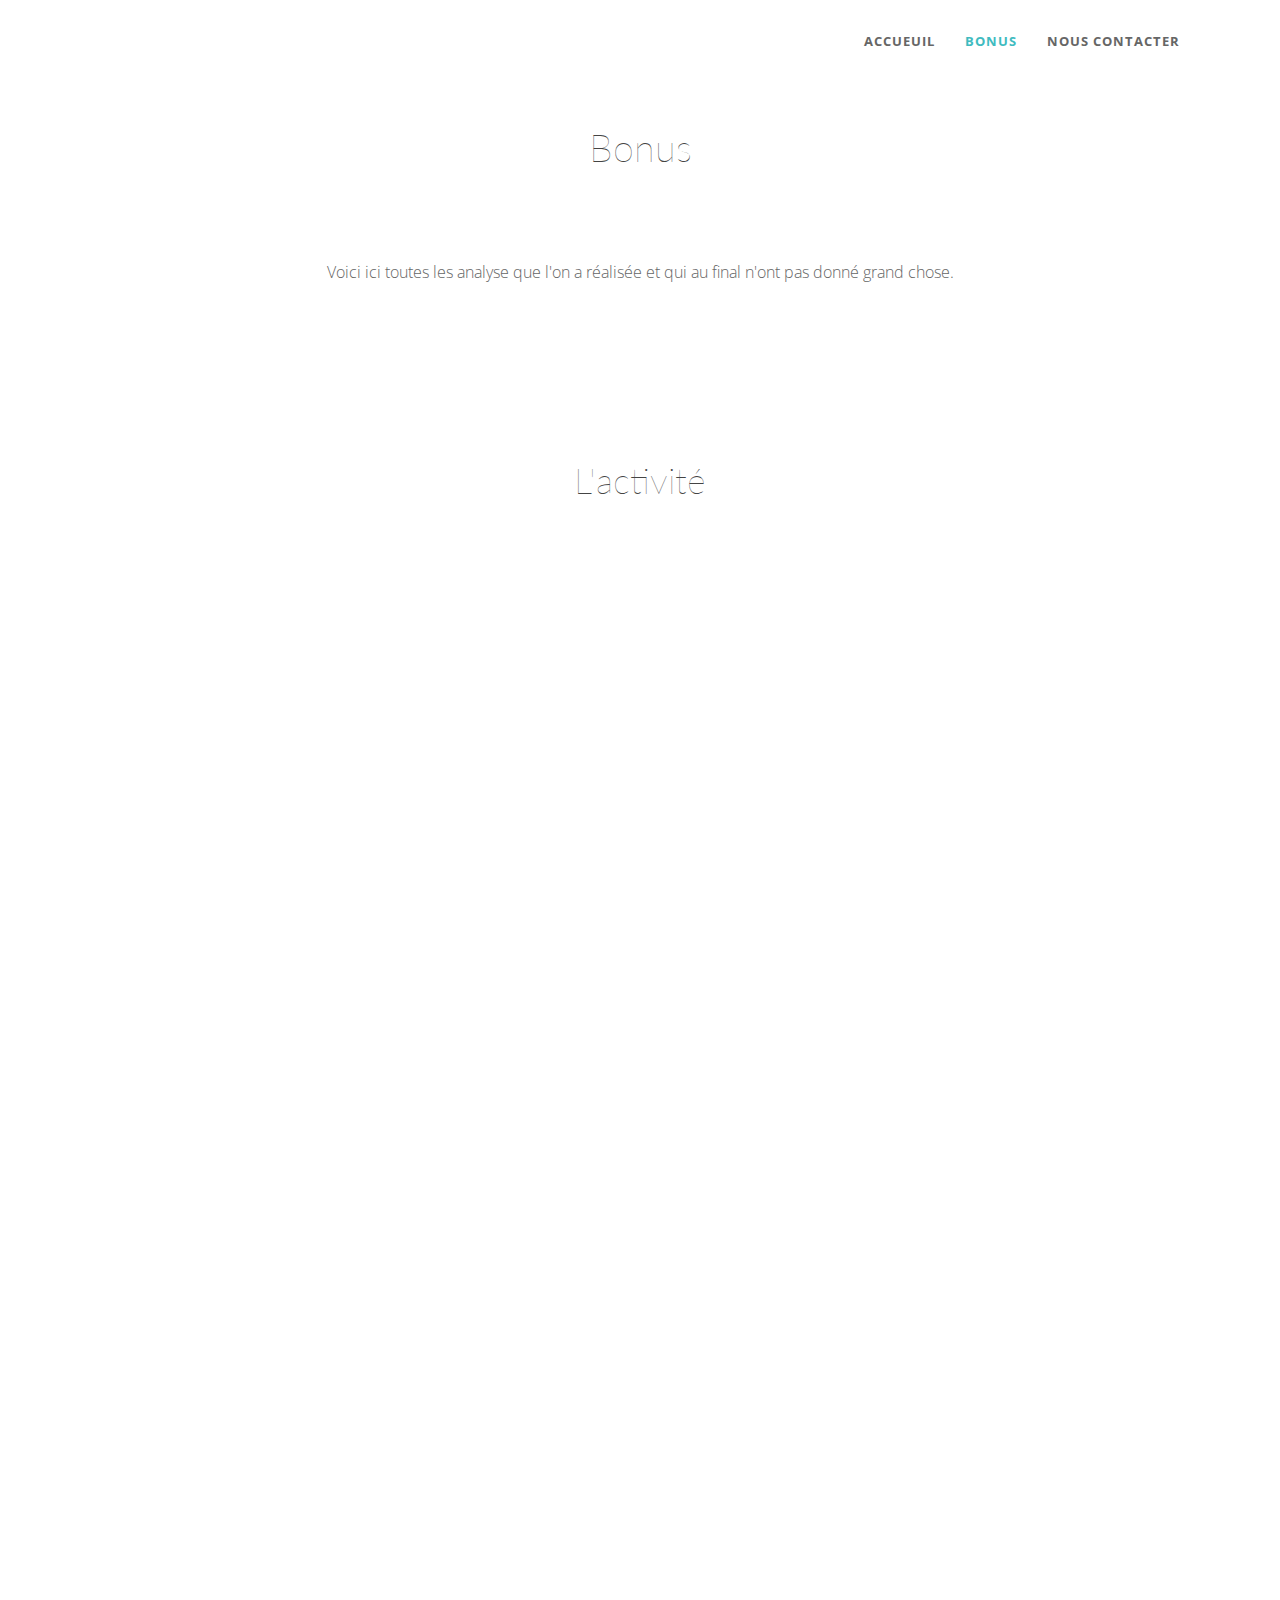
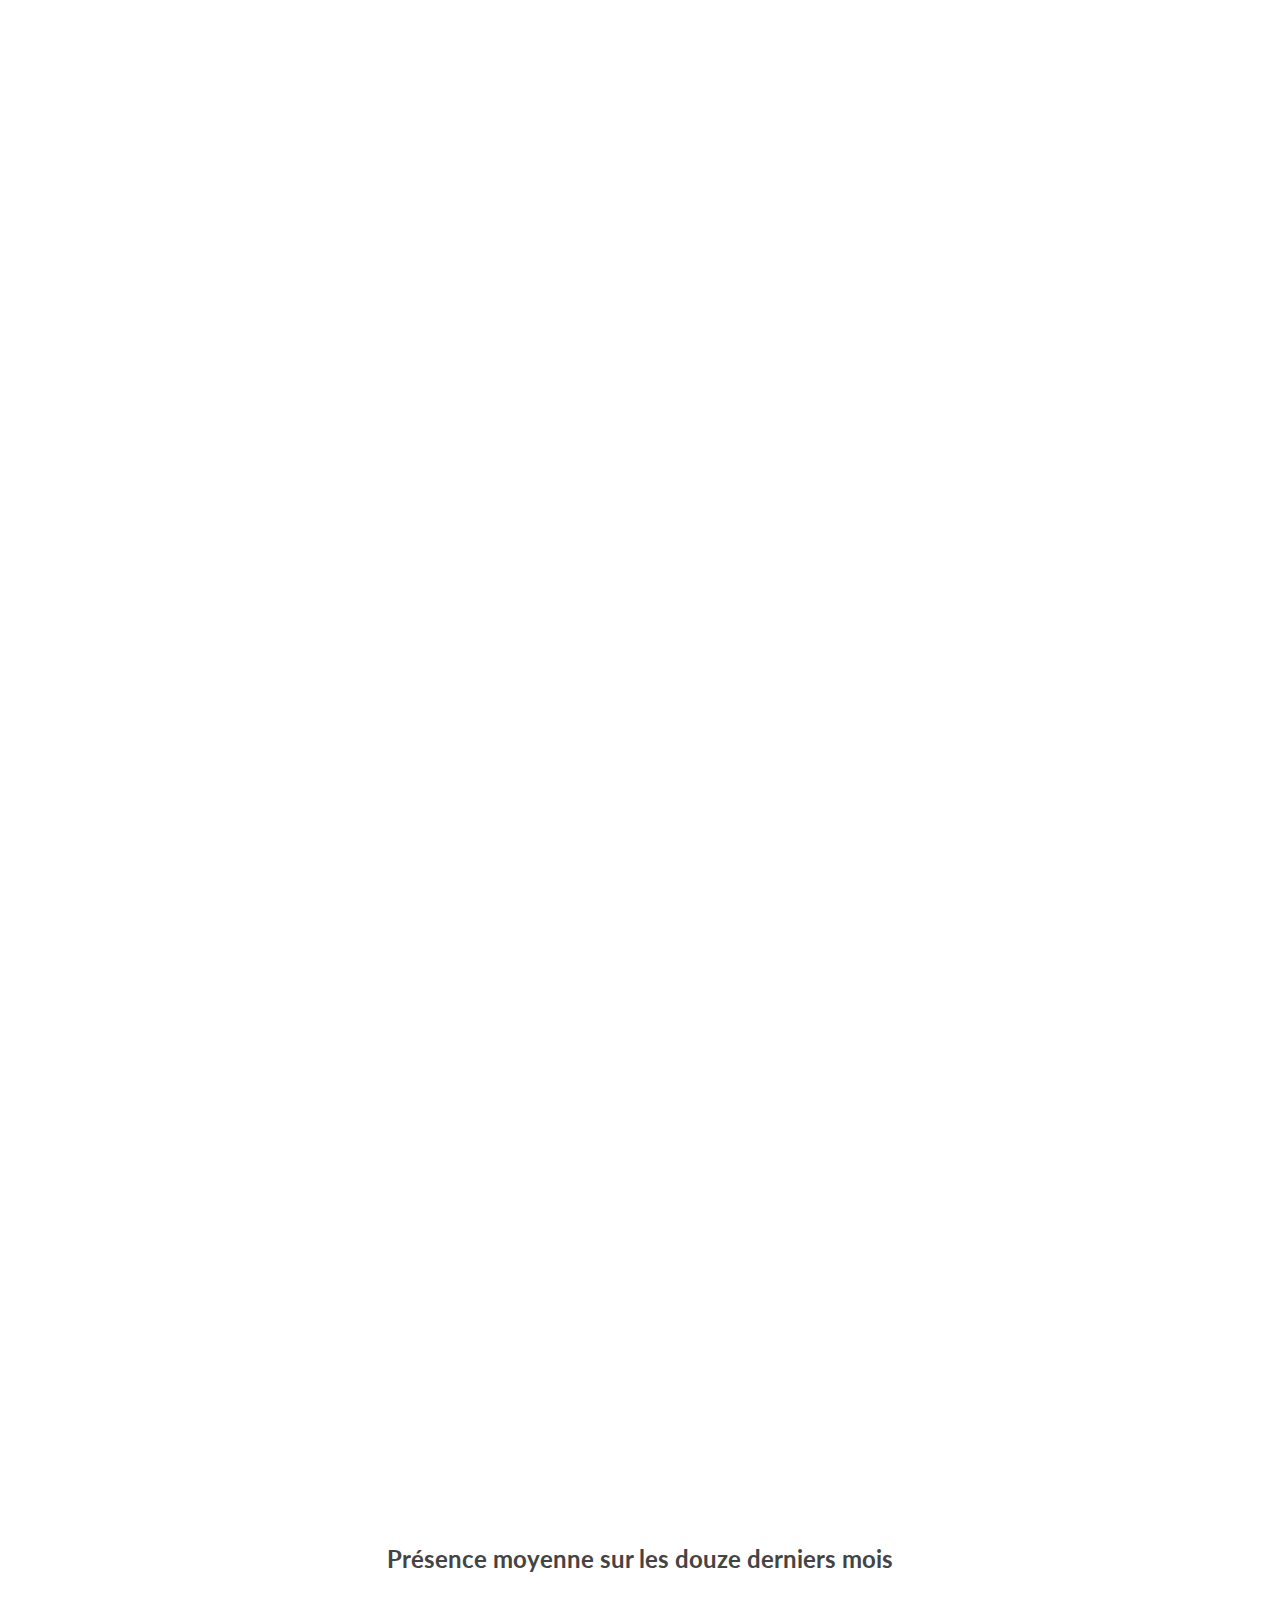
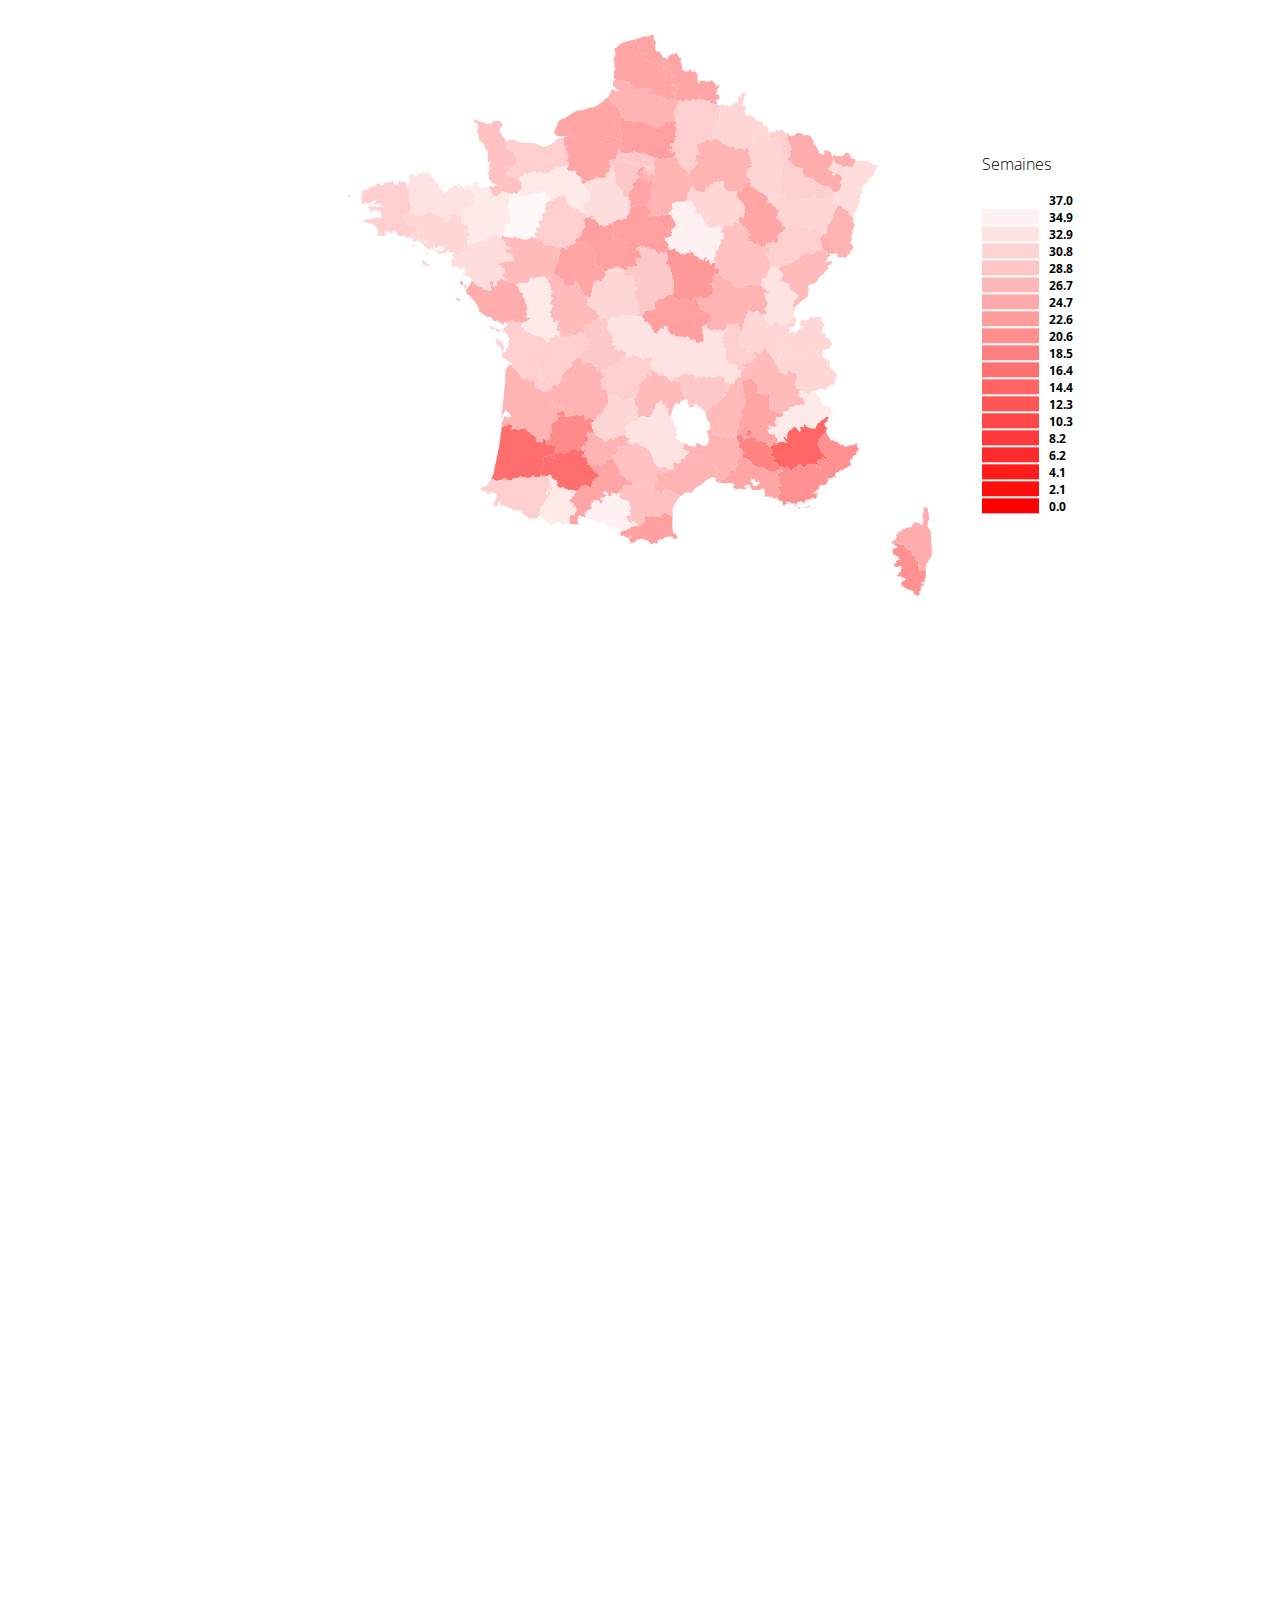
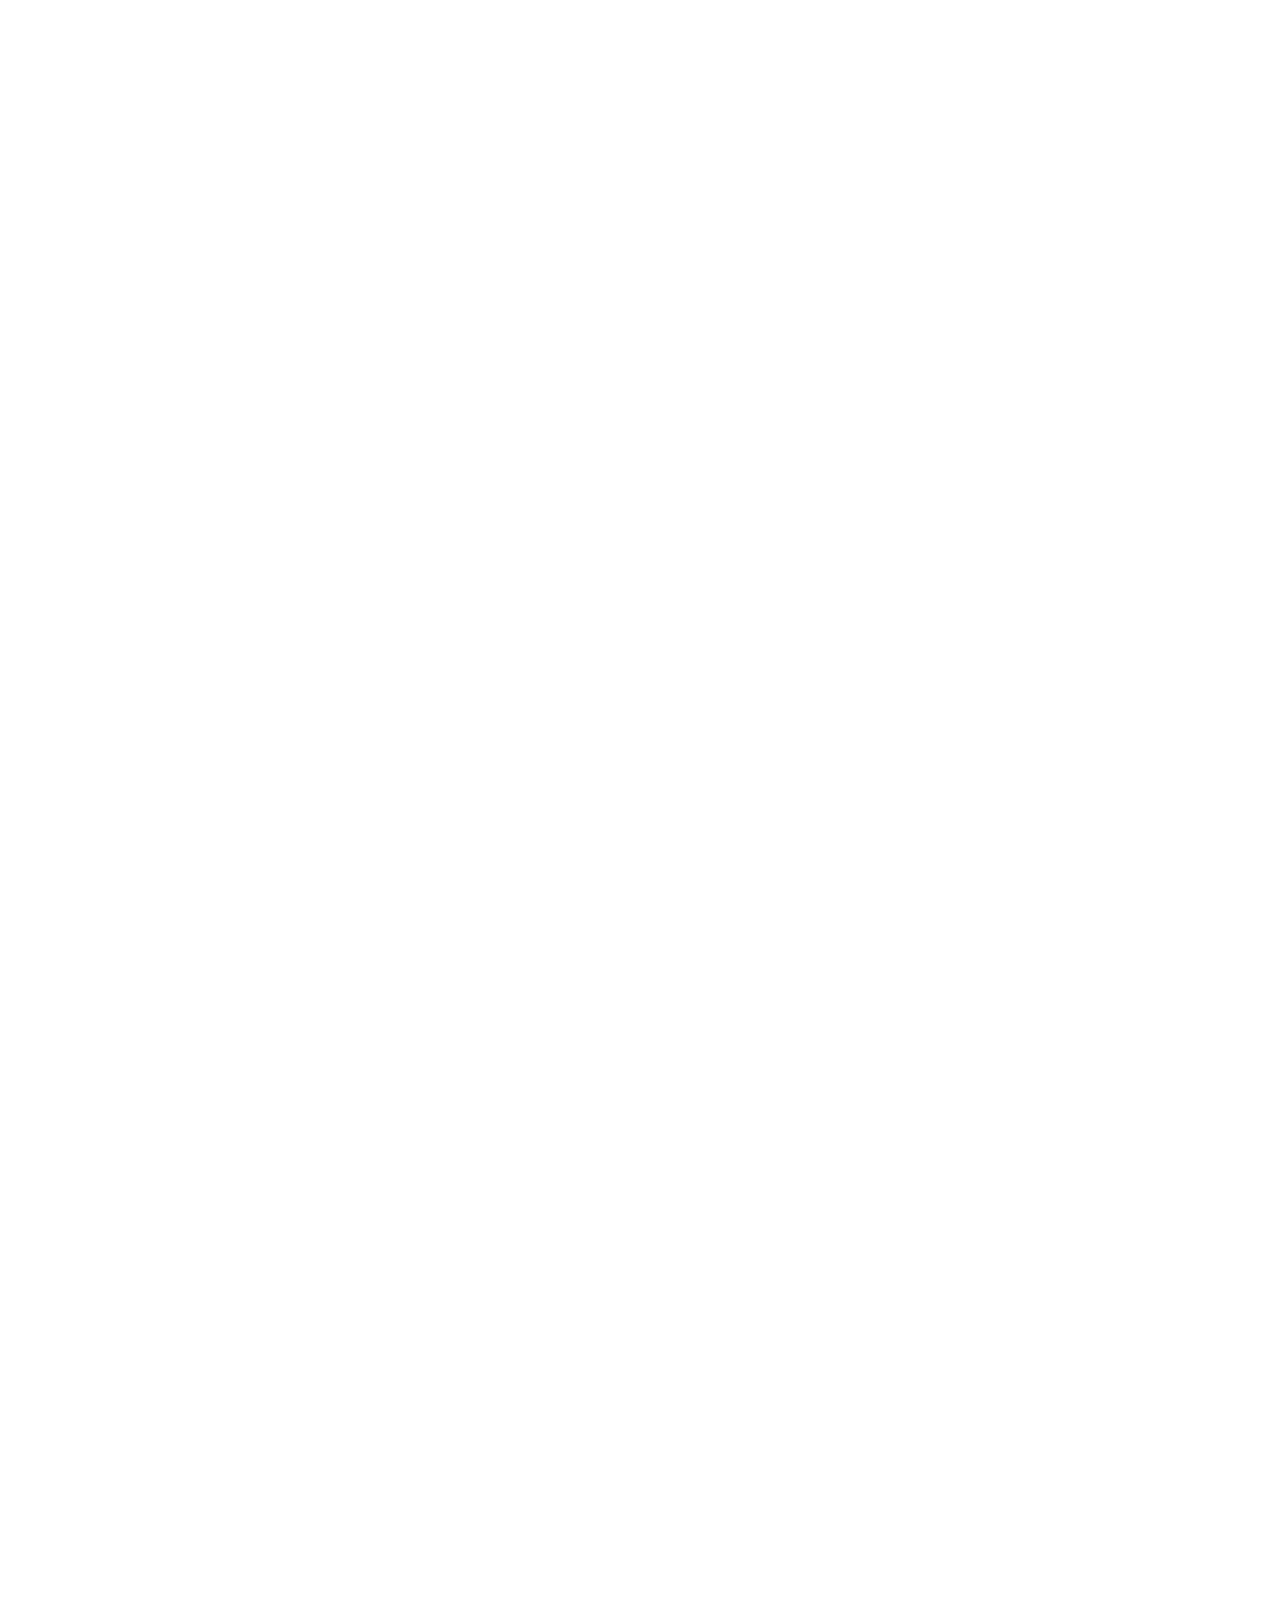
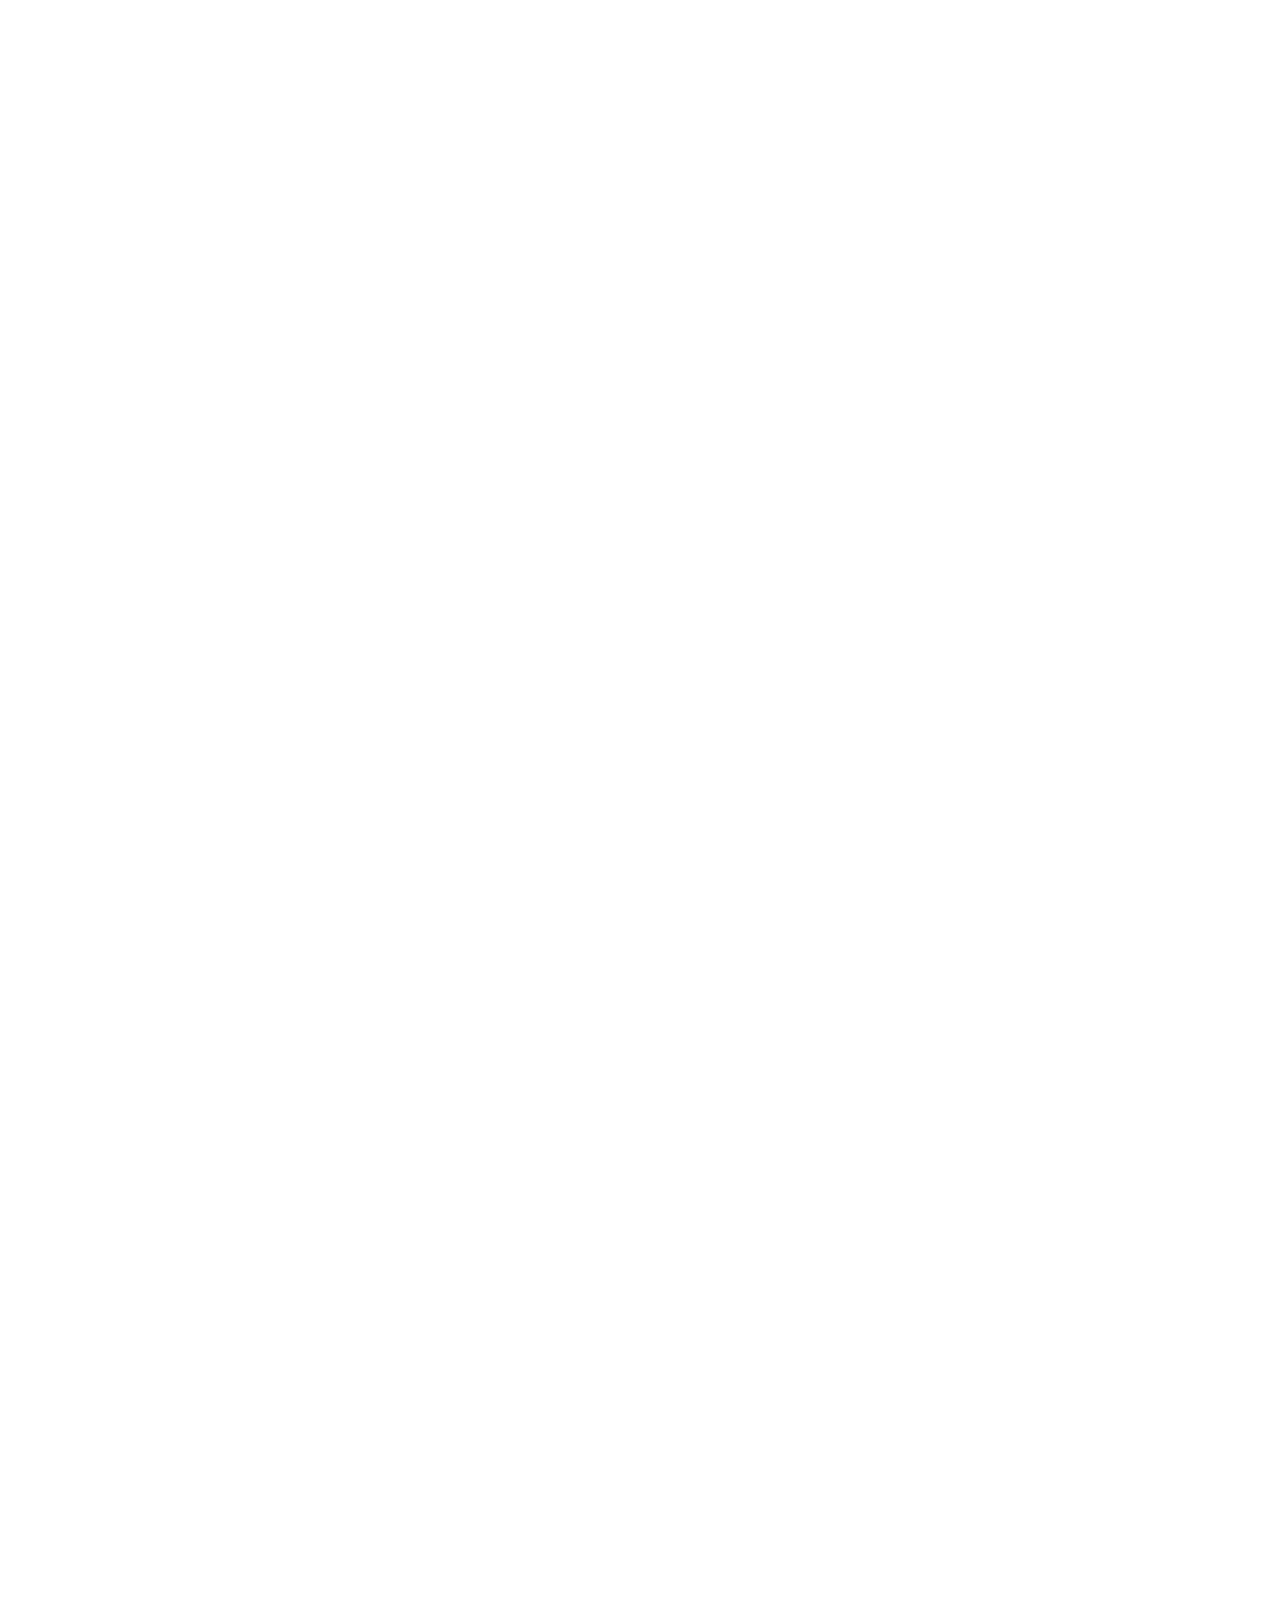
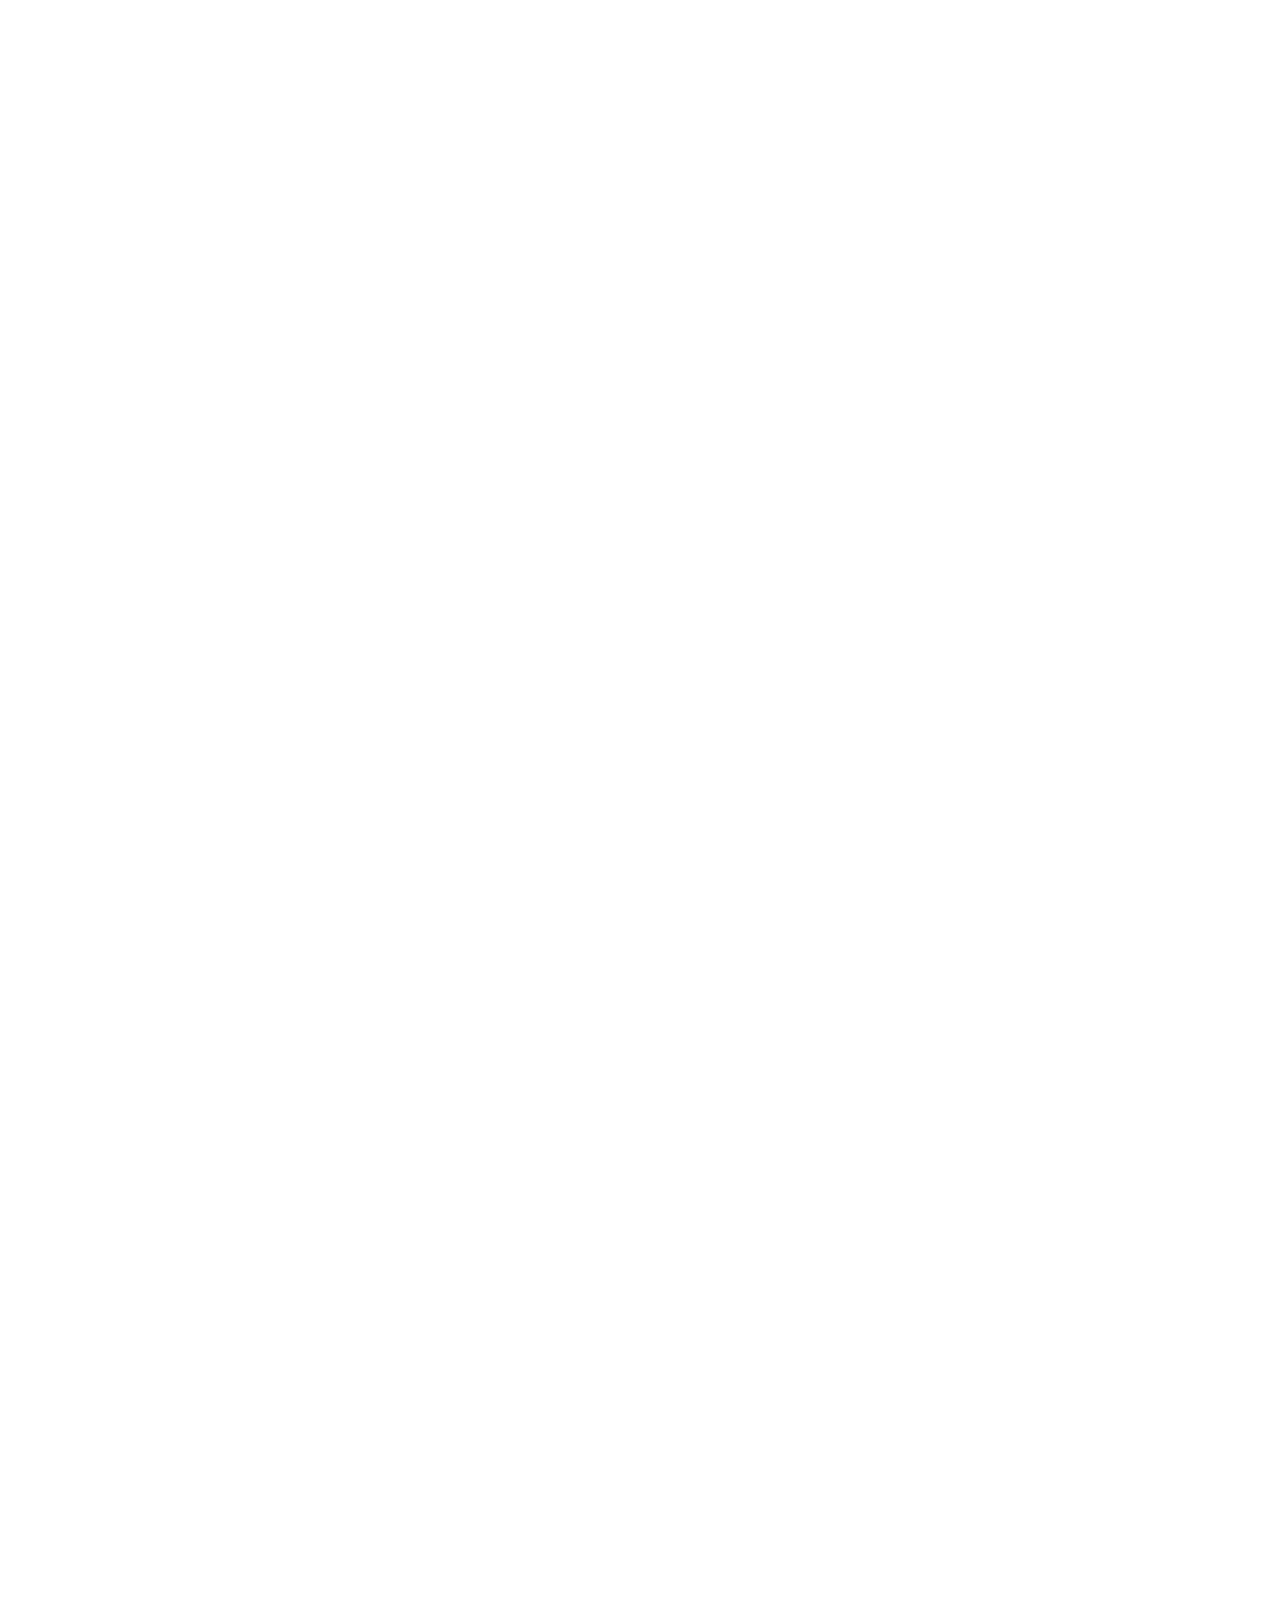
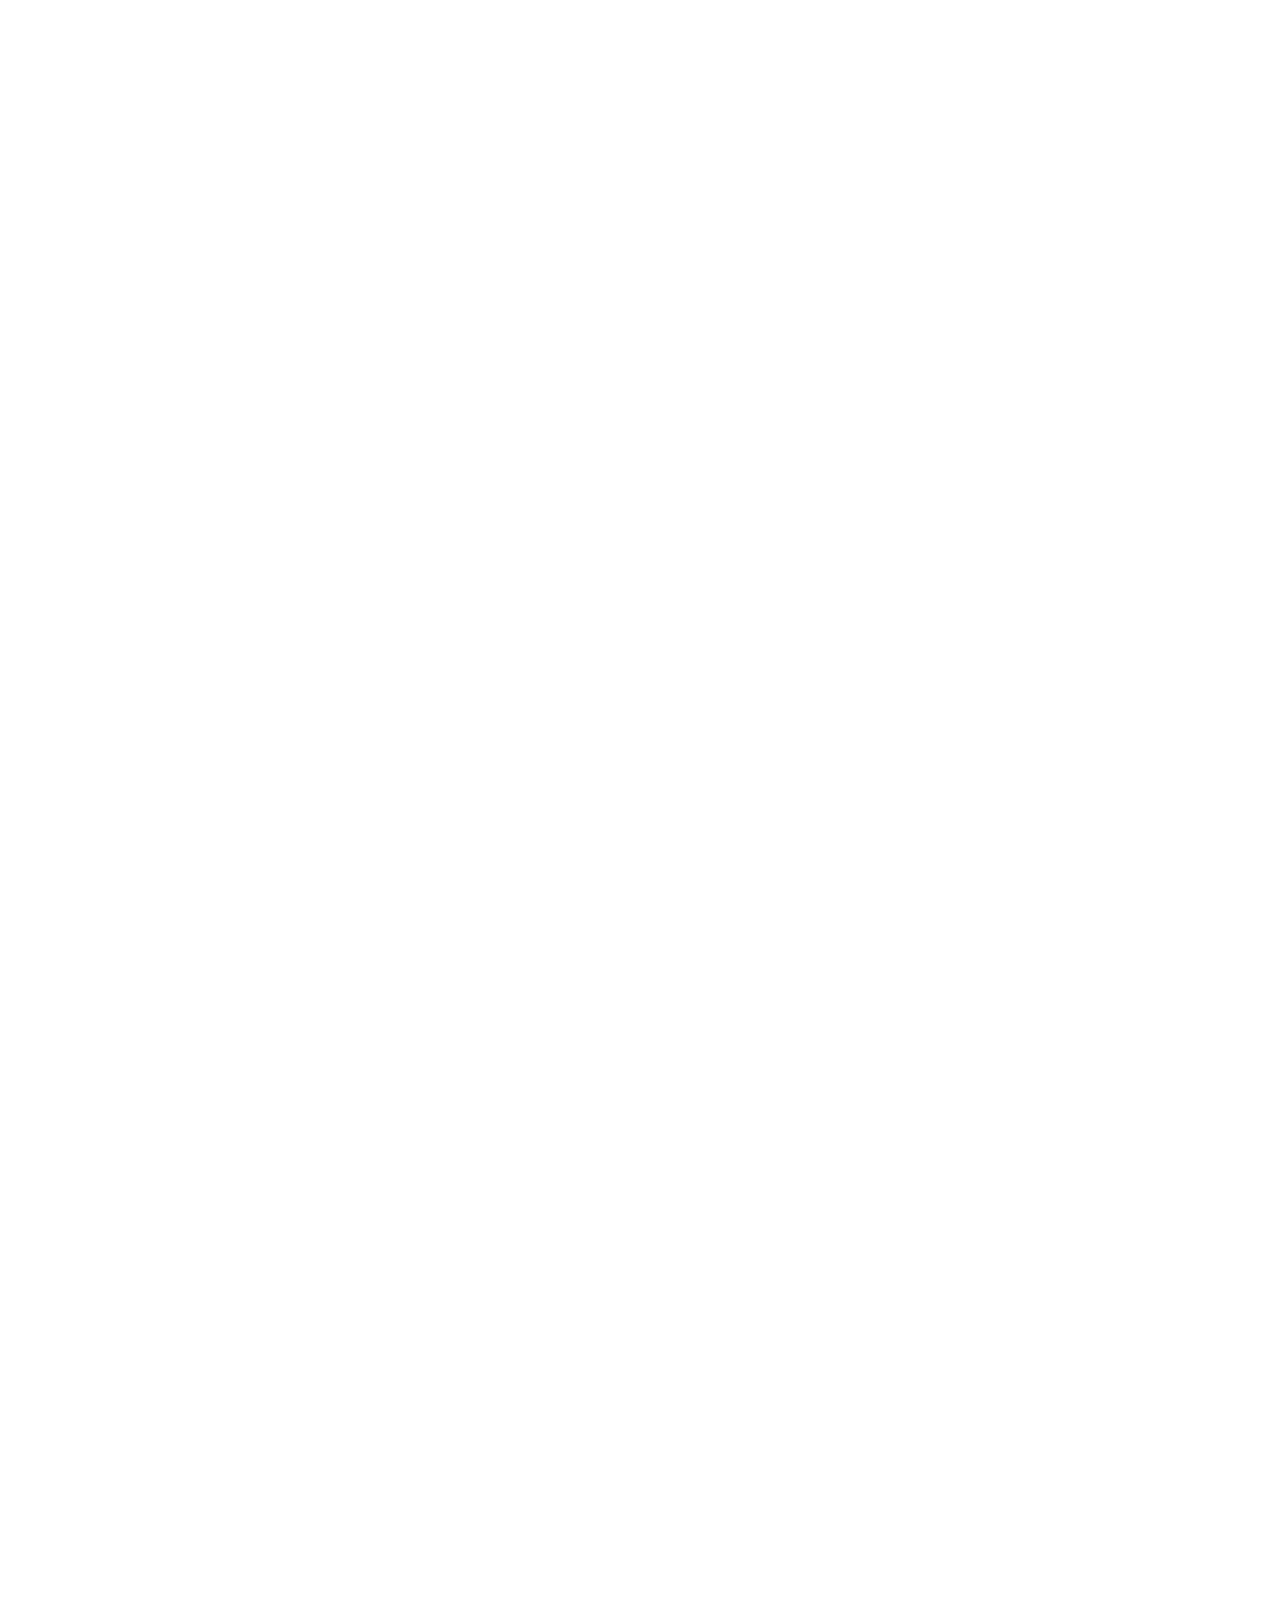
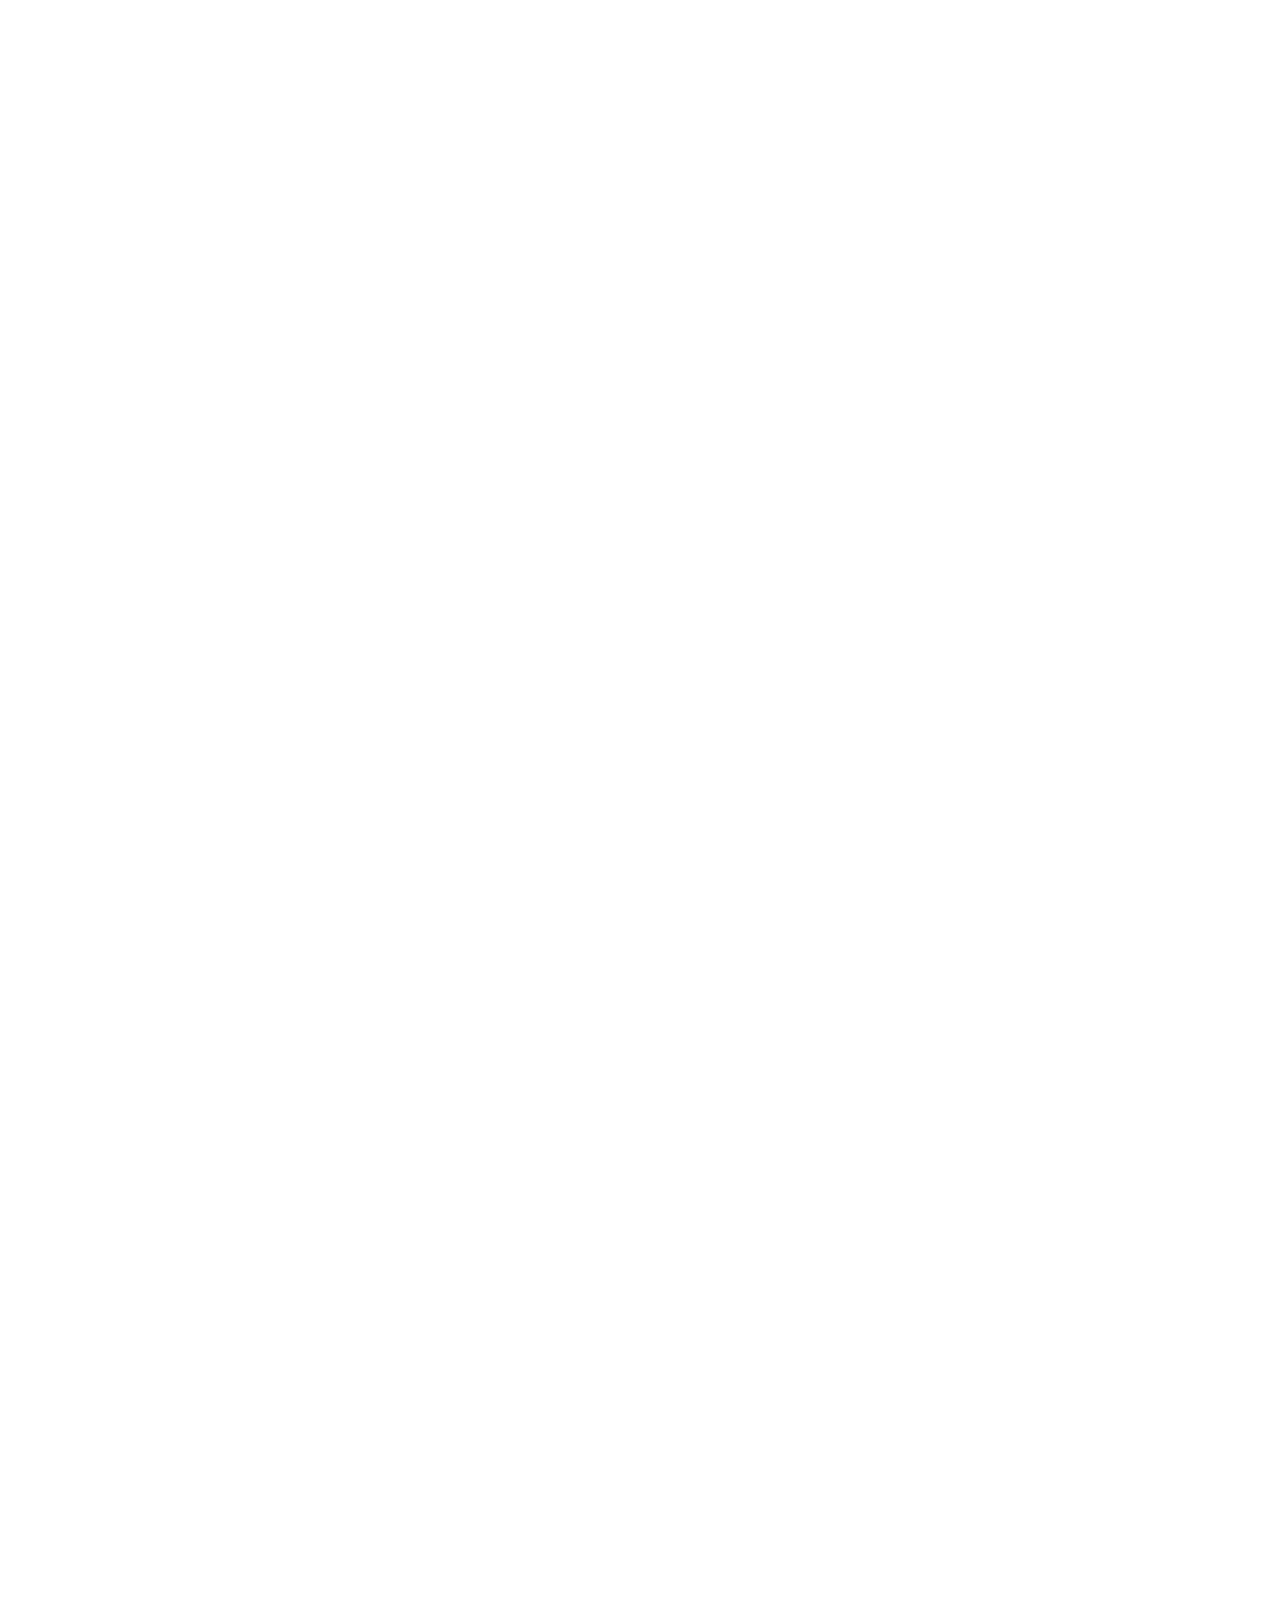
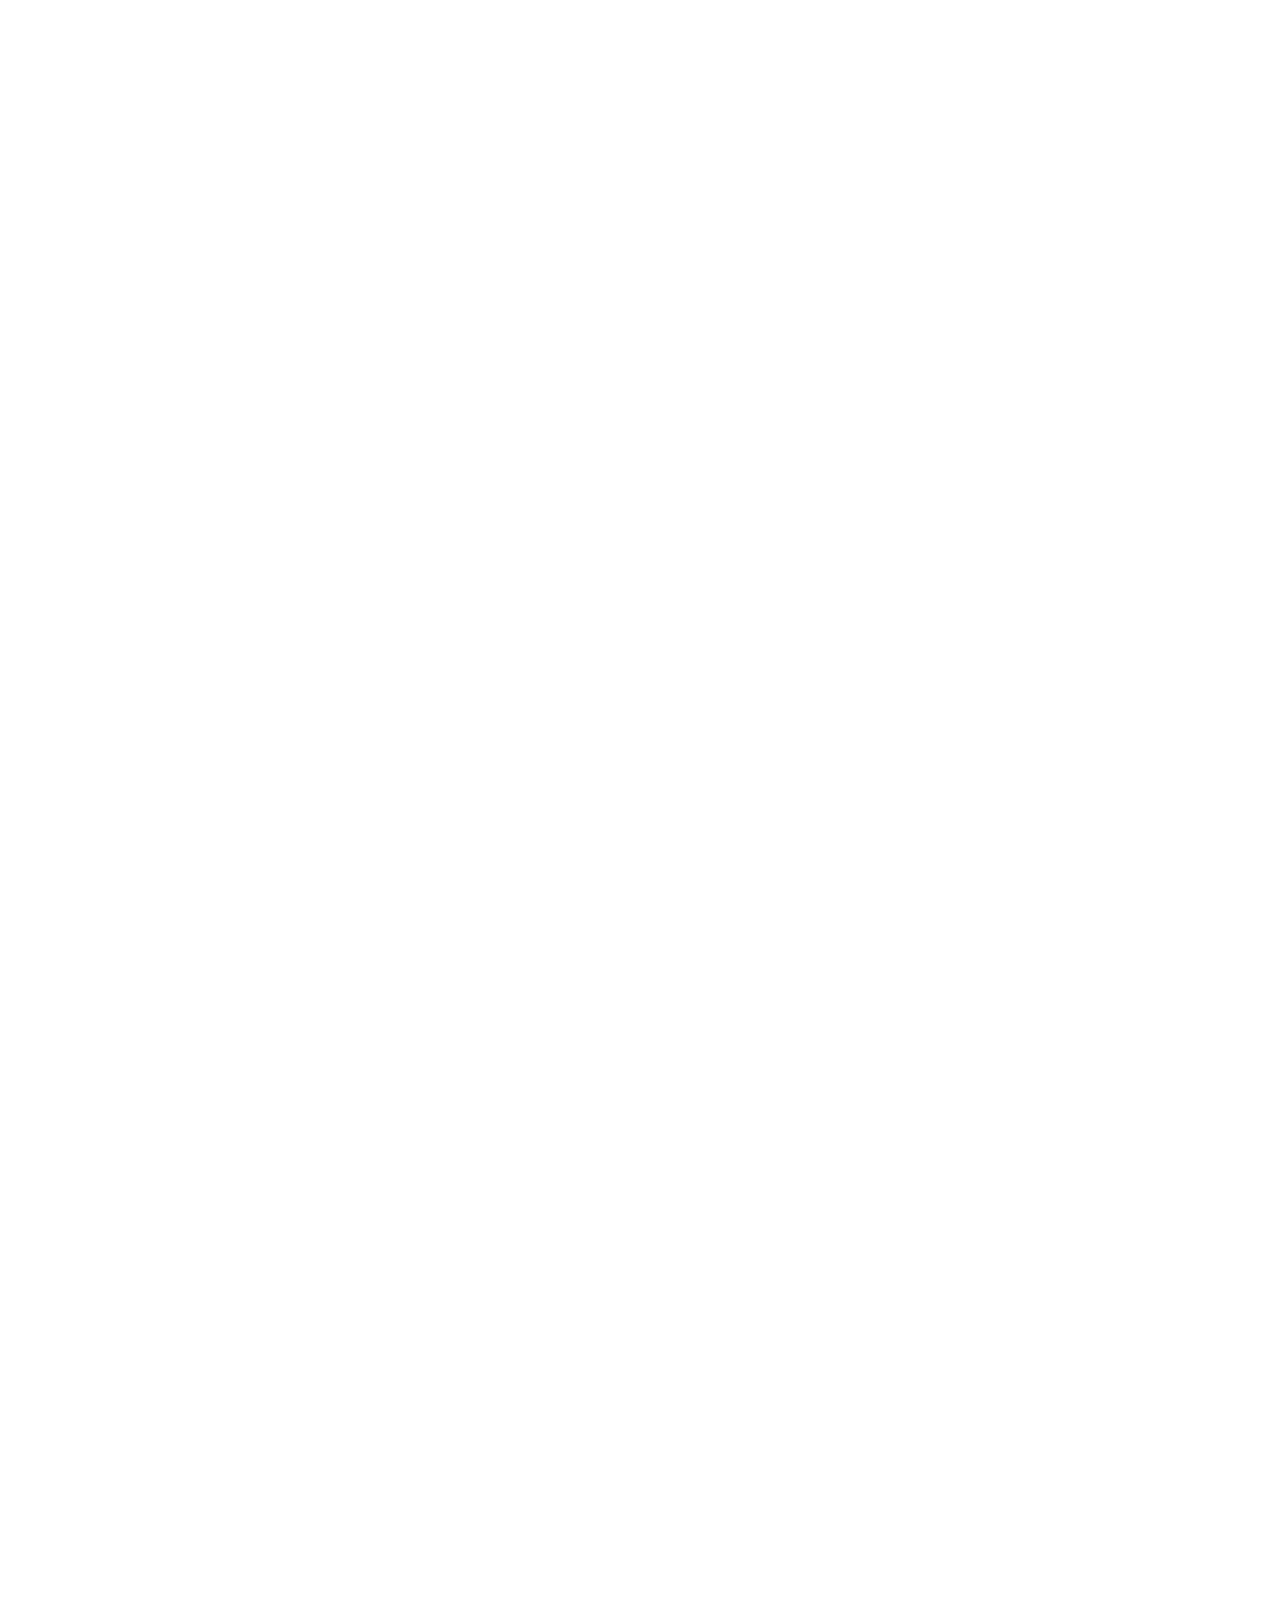
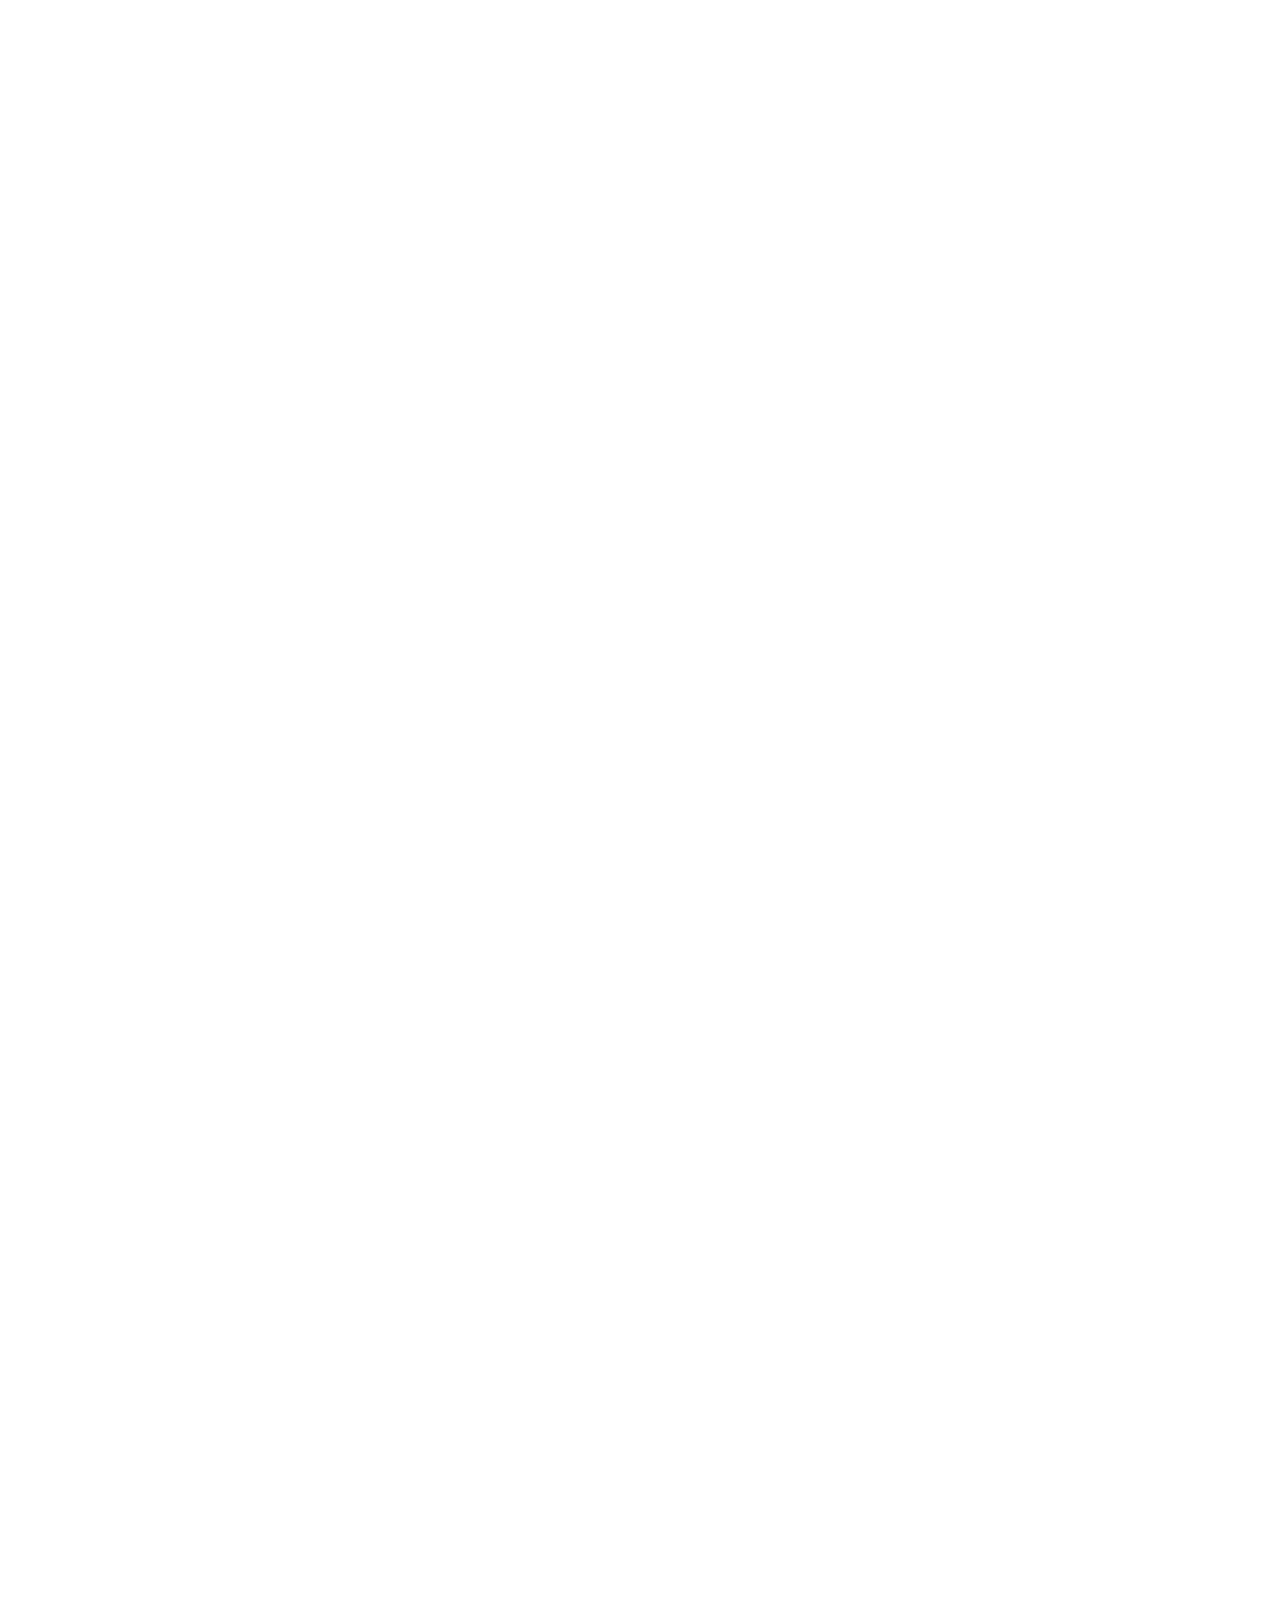
<file: webapp/goodies.html>
<!DOCTYPE html>
<html lang="en">

<head>
    <meta charset="utf-8">
    <meta name="viewport" content="width=device-width, initial-scale=1.0">
    <meta name="description" content="">
    <meta name="author" content="">

    <title>Data Parlementaire</title>
	
    <!-- css -->
    <link href="css/bootstrap.min.css" rel="stylesheet" type="text/css">
    <link href="font-awesome/css/font-awesome.min.css" rel="stylesheet" type="text/css" />
	<link href="css/nivo-lightbox.css" rel="stylesheet" />
	<link href="css/nivo-lightbox-theme/default/default.css" rel="stylesheet" type="text/css" />
	<link href="css/animate.css" rel="stylesheet" />
    <link href="css/style.css" rel="stylesheet">

	<!-- template skin -->
	<link id="t-colors" href="color/default.css" rel="stylesheet">
    


    <!-- =======================================================
        Theme Name: Appland
        Theme URL: https://bootstrapmade.com/free-bootstrap-app-landing-page-template/
        Author: BootstrapMade
        Author URL: https://bootstrapmade.com
    ======================================================= -->
</head>

<body id="page-top" data-spy="scroll" data-target=".navbar-custom">


<div id="wrapper">
	
    <nav class="navbar navbar-custom" role="navigation">
        <div class="container navigation">
		
            <div class="navbar-header page-scroll">
                <button type="button" class="navbar-toggle" data-toggle="collapse" data-target=".navbar-main-collapse">
                    <i class="fa fa-bars"></i>
                </button>
                
                <!-- <a class="navbar-brand" href="index.html">
                    <img src="img/ensae_logo.jpg" alt="" width="120" height="67" />
                </a> -->
            </div>

            <!-- Collect the nav links, forms, and other content for toggling -->
            <div class="collapse navbar-collapse navbar-right navbar-main-collapse">
			  	<ul class="nav navbar-nav">
					<li><div id="cart"></div></li>
					<li><a href="index.html">Accueuil</a></li>
					<li class="active"><a href="#content1">Bonus</a>  </li>
					<li><a href="#callaction">Nous contacter</a> </li>
				</ul>
				
			  
            </div>
            <!-- /.navbar-collapse -->

        </div>
        <!-- /.container -->
    </nav>
	
	
	<!-- Section: intro -->
    <section id="intro" class="intro">
		<div class="intro-content">
			<div class="container">
				
				<div class="row">

					<div class="col-sm-12 text-center">
						<h1>Bonus</h1>
						<br/>
					</div>

					<div class="col-sm-12 col-md-12 col-lg-12 slogan text-center">
						<div>
							<br/>
							
							<p>
								Voici ici toutes les analyse que l'on a réalisée et qui au final n'ont pas donné grand chose.
							</p>

							<br/>
						
							
						</div>

					</div>					
				</div>		
			</div>
		</div>		
    </section>
	


    <section id="content1" class="home-section">
	
		<div class="container">
			<div class="row text-center heading">
				<h2>L'activité</h2>
			</div>
			
			
			<div class="row">

				<!-- age vs semaine de presence -->
				<div class="col-sm-12 text-center">
					<div class="embed-responsive embed-responsive-16by9">
  						<iframe class="embed-responsive-item" src="//plot.ly/~rosuelalexis/6.embed"></iframe>
					</div>
				</div>


				<!-- rapport vs parti politique -->
				<div class="col-sm-12 text-center">
					<div class="embed-responsive embed-responsive-16by9">
  						<iframe class="embed-responsive-item" src="//plot.ly/~rosuelalexis/20.embed"></iframe>
					</div>
				</div>


				<!-- presence commision vs parti -->
				<div class="col-sm-12 text-center">
					<div class="embed-responsive embed-responsive-16by9">
  						<iframe class="embed-responsive-item" src="//plot.ly/~rosuelalexis/18.embed"></iframe>
					</div>
				</div>


				<!-- distance vs présence -->
				<div class="col-sm-12 text-center">
					<div class="embed-responsive embed-responsive-16by9">
  						<iframe class="embed-responsive-item" src="//plot.ly/~mbwordup/3.embed"></iframe>
					</div>
				</div>
				
				<div class="col-sm-12 text-center">
					<h5><b>Présence moyenne sur les douze derniers mois</b></h5>
					<div class="embed-responsive embed-responsive-16by9" id="map1">
  						
					</div>
				</div>


				<!-- tweet vs sexe -->
				<div class="col-sm-12 text-center">
					<div class="embed-responsive embed-responsive-16by9">
  						<iframe class="embed-responsive-item" src="//plot.ly/~rosuelalexis/24.embed"></iframe>
					</div>
				</div>


				<!-- commission nb collab -->
				<div class="col-sm-12 text-center">
					<div class="embed-responsive embed-responsive-16by9">
  						<iframe class="embed-responsive-item" src="//plot.ly/~SamyBc/14.embed"></iframe>
					</div>
				</div>


				<!-- intervention comission nb collab -->
				<div class="col-sm-12 text-center">
					<div class="embed-responsive embed-responsive-16by9">
  						<iframe class="embed-responsive-item" src="//plot.ly/~SamyBc/16.embed"></iframe>
					</div>
				</div>

				<!-- intervention hemicycle nb collab -->
				<div class="col-sm-12 text-center">
					<div class="embed-responsive embed-responsive-16by9">
  						<iframe class="embed-responsive-item" src="//plot.ly/~SamyBc/18.embed"></iframe>
					</div>
				</div>


				<!-- par departement -->
				<div class="col-sm-12 text-center">
					<div class="embed-responsive embed-responsive-16by9">
  						<iframe class="embed-responsive-item" src="//plot.ly/~SamyBc/36.embed"></iframe>
					</div>
				</div>

				<!-- par departement barchart -->
				<div class="col-sm-12 text-center">
					<div class="embed-responsive embed-responsive-16by9">
  						<iframe class="embed-responsive-item" src="//plot.ly/~SamSyms/1.embed"></iframe>
					</div>
				</div>


				<!-- par deputé -->
				<div class="col-sm-12 text-center">
					<div class="embed-responsive embed-responsive-16by9">
  						<iframe class="embed-responsive-item" src="//plot.ly/~SamSyms/3.embed"></iframe>
					</div>
				</div>



				<!-- correlation nb_debute autre -->
				<div class="col-sm-12 text-center">
					<div class="embed-responsive embed-responsive-16by9">
  						<iframe class="embed-responsive-item" src="//plot.ly/~SamyBc/22.embed"></iframe>
					</div>
				</div>

				<div class="col-sm-12 text-center">
					<div class="embed-responsive embed-responsive-16by9">
  						<iframe class="embed-responsive-item" src="//plot.ly/~SamyBc/24.embed"></iframe>
					</div>
				</div>

				<div class="col-sm-12 text-center">
					<div class="embed-responsive embed-responsive-16by9">
  						<iframe class="embed-responsive-item" src="//plot.ly/~SamyBc/26.embed"></iframe>
					</div>
				</div>

				<div class="col-sm-12 text-center">
					<div class="embed-responsive embed-responsive-16by9">
  						<iframe class="embed-responsive-item" src="//plot.ly/~SamyBc/28.embed"></iframe>
					</div>
				</div>

				<div class="col-sm-12 text-center">
					<div class="embed-responsive embed-responsive-16by9">
  						<iframe class="embed-responsive-item" src="//plot.ly/~SamyBc/30.embed"></iframe>
					</div>
				</div>

				<div class="col-sm-12 text-center">
					<div class="embed-responsive embed-responsive-16by9">
  						<iframe class="embed-responsive-item" src="//plot.ly/~SamyBc/32.embed"></iframe>
					</div>
				</div>

				<div class="col-sm-12 text-center">
					<div class="embed-responsive embed-responsive-16by9">
  						<iframe class="embed-responsive-item" src="//plot.ly/~SamyBc/34.embed"></iframe>
					</div>
				</div>


				<!-- presence nb collab -->
				<div class="col-sm-12 text-center">
					<div class="embed-responsive embed-responsive-16by9">
  						<iframe class="embed-responsive-item" src="//plot.ly/~SamyBc/20.embed"></iframe>
					</div>
				</div>


				<!-- intervention courte nb collab -->
				<div class="col-sm-12 text-center">
					<div class="embed-responsive embed-responsive-16by9">
  						<iframe class="embed-responsive-item" src="//plot.ly/~SamyBc/46.embed"></iframe>
					</div>
				</div>

				<div class="col-sm-12 text-center">
					<div class="embed-responsive embed-responsive-16by9">
  						<iframe class="embed-responsive-item" src="//plot.ly/~SamyBc/44.embed"></iframe>
					</div>
				</div>


				<div class="col-sm-12 text-center">
					<div class="embed-responsive embed-responsive-16by9">
  						<iframe class="embed-responsive-item" src="//plot.ly/~SamyBc/48.embed"></iframe>
					</div>
				</div>


				<div class="col-sm-12 text-center">
					<div class="embed-responsive embed-responsive-16by9">
  						<iframe class="embed-responsive-item" src="//plot.ly/~SamyBc/50.embed"></iframe>
					</div>
				</div>


				<div class="col-sm-12 text-center">
					<div class="embed-responsive embed-responsive-16by9">
  						<iframe class="embed-responsive-item" src="//plot.ly/~SamyBc/52.embed"></iframe>
					</div>
				</div>


				<!-- nb collab et autres : -->
				<!-- presence nb collab -->
				<div class="col-sm-12 text-center">
					<div class="embed-responsive embed-responsive-16by9">
  						<iframe class="embed-responsive-item" src="//plot.ly/~SamyBc/20.embed"></iframe>
					</div>
				</div>


				<!-- intervention courte nb collab -->
				<div class="col-sm-12 text-center">
					<div class="embed-responsive embed-responsive-16by9">
  						<iframe class="embed-responsive-item" src="//plot.ly/~SamyBc/46.embed"></iframe>
					</div>
				</div>

				<div class="col-sm-12 text-center">
					<div class="embed-responsive embed-responsive-16by9">
  						<iframe class="embed-responsive-item" src="//plot.ly/~SamyBc/44.embed"></iframe>
					</div>
				</div>


				<div class="col-sm-12 text-center">
					<div class="embed-responsive embed-responsive-16by9">
  						<iframe class="embed-responsive-item" src="//plot.ly/~SamyBc/48.embed"></iframe>
					</div>
				</div>


				<div class="col-sm-12 text-center">
					<div class="embed-responsive embed-responsive-16by9">
  						<iframe class="embed-responsive-item" src="//plot.ly/~SamyBc/50.embed"></iframe>
					</div>
				</div>


				<div class="col-sm-12 text-center">
					<div class="embed-responsive embed-responsive-16by9">
  						<iframe class="embed-responsive-item" src="//plot.ly/~SamyBc/52.embed"></iframe>
					</div>
				</div>

				
			</div>
		</div>

	</section>

	<div class="divider-short"></div>
	
	<section id="callaction" class="home-section paddingtop-40">	
           <div class="container">
				<div class="row">
					<div class="col-md-12">
						<div class="callaction">
							<div class="row">
								<div class="col-md-8">
									<div class="wow fadeInUp" data-wow-delay="0.1s">
									<div class="cta-text">
									<h3>Plus d'informations </h3>
									<p>Shootez nous un mail</p>


									</div>
									</div>
								</div>
								<div class="col-md-4">
									<div class="wow lightSpeedIn" data-wow-delay="0.1s">
										<div class="cta-btn">
										<a href="mailto:teamdataviz@mail.fr" class="btn btn-skin btn-lg">Contact us</a>	
										</div>
									</div>
								</div>
							</div>
						</div>
					</div>
				</div>
            </div>
	</section>	


	
	<footer>
	

		<div class="sub-footer">
		<div class="container">
			<div class="row">
				<div class="col-sm-12">
					<p>
						<small>Nous avons basé nos analyses sur les <a href="http://cpc.regardscitoyens.org/trac/wiki/API"><i>données</i></a> du 21 Février 2017 mise à disposition par Regards Citoyens à partir de l'Assemblée Nationale et du Journal Officiel. 
						</small>
					</p>

				</div>


				<div class="col-sm-6 col-md-6 col-lg-6">
					

					<ul class="social">
						<li><a href="#"><i class="fa fa-facebook"></i></a></li>
						<li><a href="#"><i class="fa fa-twitter"></i></a></li>
						<li><a href="#"><i class="fa fa-dribbble"></i></a></li>
						<li><a href="#"><i class="fa fa-youtube"></i></a></li>
					</ul>
				
					<div class="wow fadeInLeft" data-wow-delay="0.1s">
					<div class="text-left">
					<p>&copy;Copyright - Appland. All rights reserved.</p>
					</div>
					</div>
				</div>
				<div class="col-sm-6 col-md-6 col-lg-6">
					<div class="wow fadeInRight" data-wow-delay="0.1s">
    					<div class="text-right margintop-30">
    						<div class="credits">
                                <!-- 
                                    All the links in the footer should remain intact. 
                                    You can delete the links only if you purchased the pro version.
                                    Licensing information: https://bootstrapmade.com/license/
                                    Purchase the pro version form: https://bootstrapmade.com/buy/?theme=Appland
                                -->
                                <a href="https://bootstrapmade.com/free-one-page-bootstrap-themes-website-templates/">One Page Bootstrap Themes</a> by <a href="https://bootstrapmade.com/">BootstrapMade</a>
                            </div>
    					</div>
					</div>
				</div>
			</div>	
		</div>
		</div>
	</footer>

</div>
<a href="#" class="scrollup"><i class="fa fa-angle-up active"></i></a>

<!-- D3 script files -->
<script src="js/d3.min.js" charset="utf-8"></script>
<script src="js/d3-legend.min.js" charset="utf-8"></script>
<script src="js/departements.js"></script>
<script src="js/drawMap.js"></script>

<!-- Core JavaScript Files -->
<script src="js/jquery.min.js"></script>	 
<script src="js/bootstrap.min.js"></script>
<script src="js/jquery.easing.min.js"></script>
<script src="js/wow.min.js"></script>
<script src="js/jquery.scrollTo.js"></script>
<script src="js/nivo-lightbox.min.js"></script>
<script src="js/custom.js"></script>


<!-- analytics -->
<script>
  (function(i,s,o,g,r,a,m){i['GoogleAnalyticsObject']=r;i[r]=i[r]||function(){
  (i[r].q=i[r].q||[]).push(arguments)},i[r].l=1*new Date();a=s.createElement(o),
  m=s.getElementsByTagName(o)[0];a.async=1;a.src=g;m.parentNode.insertBefore(a,m)
  })(window,document,'script','https://www.google-analytics.com/analytics.js','ga');

  ga('create', 'UA-96208670-1', 'auto');
  ga('send', 'pageview');

</script>



</body>

</html>
</file>
<file: webapp/color/default.css>
/*
#1 color = #4ACCD1;
#2 color = #3fbbc0;
*/

a:hover,
a:focus {
    color: #4ACCD1;
}

.circled {
	background: #4ACCD1;
}

.con1 > div, .con2 > div, .con3 > div { 
	background-color: #4ACCD1;
}

.scrollup:hover {
	background: #4ACCD1;
}


/* button */
.btn-skin {
  background-color: #4ACCD1;
  border-color: #4ACCD1;
}


/* menu */

.navbar-custom ul.nav ul.dropdown-menu li a:hover {
	color: #3fbbc0;
}
.navbar-custom.top-nav-collapse .nav li a:hover,
.navbar-custom .nav li a:hover,
.navbar-custom .nav li.active a,.navbar-custom.top-nav-collapse .nav li.active a  {
    color: #3fbbc0;
}



.bg-skin {
	background: #4ACCD1;
}

.highlight-color {
	background-color: #4ACCD1;
}
.color {
	color: #4ACCD1;
}

.form-control:focus {
  border-color: #3fbbc0;
}
</file>
<file: webapp/css/custom.css>
/*@media(max-width:991px){
	.custom-bar-chart:{
		min-height: 200px;
	}

};

@media(min-width:992px){
	.custom-bar-chart:{
		min-height: 500px; 
	}
};*/


@media(max-width:991px){
	.custom-bar-chart{
		min-height: 200px;
	}	
}


@media(min-width:992px){
	.custom-bar-chart{
		min-height: 450px;
	}	
}

@media(max-width:991px){
	.custom-long-bar-chart{
		min-height: 350px;
	}	
}


@media(min-width:992px){
	.custom-long-bar-chart{
		min-height: 500px;
	}	
}


@media(max-width:991px){
	.custom-bubble-chart{
		min-height: 600px;
	}	
}


@media(min-width:992px){
	.custom-bubble-chart{
		min-height: 700px;
	}	
}


@media(max-width:991px){
	.custom-text-align{
		text-align: center;
	}	
}


@media(min-width:992px){
	.custom-text-align{
		text-align: justify;
	}	
}

@media(max-width:991px){
	.custom-text-right{
		text-align: center;
	}	
}


@media(min-width:992px){
	.custom-text-right{
		text-align: right;
	}	
}
</file>
<file: webapp/css/nivo-lightbox-theme/default/default.css>
/*
 * Nivo Lightbox Default Theme v1.0
 * http://dev7studios.com/nivo-lightbox
 *
 * Copyright 2013, Dev7studios
 * Free to use and abuse under the MIT license.
 * http://www.opensource.org/licenses/mit-license.php
 */
 
.nivo-lightbox-theme-default.nivo-lightbox-overlay { 
	background: #666;
	background: rgba(0,0,0,0.6); 
}
.nivo-lightbox-theme-default .nivo-lightbox-content.nivo-lightbox-loading { background: url(loading.gif) no-repeat 50% 50%; }

.nivo-lightbox-theme-default .nivo-lightbox-nav {
	top: 10%;
	width: 8%;
	height: 80%;
	text-indent: -9999px;
	background-repeat: no-repeat;
	background-position: 50% 50%;
	opacity: 0.5;
}
.nivo-lightbox-theme-default .nivo-lightbox-nav:hover { 
	opacity: 1; 
	background-color: rgba(0,0,0,0.5);
}
.nivo-lightbox-theme-default .nivo-lightbox-prev { 
	background-image: url(prev.png); 
	border-radius: 0 3px 3px 0;
}
.nivo-lightbox-theme-default .nivo-lightbox-next { 
	background-image: url(next.png); 
	border-radius: 3px 0 0 3px;
}

.nivo-lightbox-theme-default .nivo-lightbox-close {
	display: block;
	background: url(close.png) no-repeat 5px 5px;
	width: 16px;
	height: 16px;
	text-indent: -9999px;
	padding: 5px;
	opacity: 0.5;
}
.nivo-lightbox-theme-default .nivo-lightbox-close:hover { opacity: 1; }

.nivo-lightbox-theme-default .nivo-lightbox-title-wrap { bottom: -7%; }
.nivo-lightbox-theme-default .nivo-lightbox-title {
	font: 14px/20px 'Helvetica Neue', Helvetica, Arial, sans-serif;
	font-style: normal;
	font-weight: normal;
	background: #000;
	color: #fff;
	padding: 7px 15px;
	border-radius: 30px;
}

.nivo-lightbox-theme-default .nivo-lightbox-image img {
	background: #fff;
	-webkit-box-shadow: 0px 1px 1px rgba(0,0,0,0.4);
	   -moz-box-shadow: 0px 1px 1px rgba(0,0,0,0.4);
	        box-shadow: 0px 1px 1px rgba(0,0,0,0.4);
}
.nivo-lightbox-theme-default .nivo-lightbox-ajax,
.nivo-lightbox-theme-default .nivo-lightbox-inline {
	background: #fff;
	padding: 40px;
	-webkit-box-shadow: 0px 1px 1px rgba(0,0,0,0.4);
	   -moz-box-shadow: 0px 1px 1px rgba(0,0,0,0.4);
	        box-shadow: 0px 1px 1px rgba(0,0,0,0.4);
}

@media (-webkit-min-device-pixel-ratio: 1.3),
       (-o-min-device-pixel-ratio: 2.6/2),
       (min--moz-device-pixel-ratio: 1.3),
       (min-device-pixel-ratio: 1.3),
       (min-resolution: 1.3dppx) {

	.nivo-lightbox-theme-default .nivo-lightbox-content.nivo-lightbox-loading { 
		background-image: url(loading@2x.gif); 
		background-size: 32px 32px;
	}
	.nivo-lightbox-theme-default .nivo-lightbox-prev { 
		background-image: url(prev@2x.png); 
		background-size: 48px 48px;
	}
	.nivo-lightbox-theme-default .nivo-lightbox-next { 
		background-image: url(next@2x.png); 
		background-size: 48px 48px;
	}
	.nivo-lightbox-theme-default .nivo-lightbox-close { 
		background-image: url(close@2x.png); 
		background-size: 16px 16px;
	}
	
}
</file>
<file: webapp/css/style.css>
/*
    Theme Name: Appland
    Theme URL: https://bootstrapmade.com/free-bootstrap-app-landing-page-template/
    Author: BootstrapMade
    Author URL: https://bootstrapmade.com
*/

/* ==== Google font ==== */
@import url('https://fonts.googleapis.com/css?family=Open+Sans:400,300,300italic,600,700,800|Lato:100,400,300,700');
/* --- pe-icon-7-stroke --- */


body {
    width: 100%;
    height: 100%;
    font-family: 'Open Sans', sans-serif;
	font-weight: 300;
    color: #666;
    background: #fff;
	font-size: 16px;
    line-height: 1.6em;
}

html {
    width: 100%;
    height: 100%;
}

label,
input,
button,
select,
textarea {
  font-family: 'Open Sans', sans-serif;
  font-size: inherit;
  line-height: inherit;
}

.float-left{
	float: left;
}

.float-right{
	float: right;
}


/* ===========
layout
============= */
#wrapper.boxed {
	margin: 0 auto;
	background-color: #fff;
	
}
@media (max-width: 767px) {
	#wrapper.boxed {
		width: 100%;
	}
}
@media (min-width: 768px) {
	#wrapper.boxed {
		width: 810px;
	}
}
@media (min-width: 992px) {
	#wrapper.boxed {
		width: 1030px;
	}
}
@media (min-width: 1200px) {
	#wrapper.boxed {
		width: 1230px;
	}
}

/* ===========
Typo
============= */

h1 {
	font-size: 38px;
}
h2 {
	font-size: 36px;
}
h3 {
	font-size: 32px;
}
h4 {
	font-size: 28px;
}
h5 {
	font-size: 24px;
}
h6 {
	font-size: 20px;
}

h1,
h2,
h3,
h4,
h5,
h6 {
    margin: 0 0 40px;
    font-family: 'Lato', sans-serif;
    font-weight: 100;
	color: #444;
	line-height: 1.1em;
}

h1.h-xlight,h2.h-xlight,h3.h-xlight ,h4.h-xlight ,h5.h-xlight ,h6.h-xlight  {
	font-weight: 100;
}

h1.h-light,h2.h-light,h3.h-light ,h4.h-light ,h5.h-light ,h6.h-light  {
	font-weight: 300;
}

h1.h-normal,h2.h-normal,h3.h-normal ,h4.h-normal ,h5.h-normal ,h6.h-normal  {
	font-weight: 400;
}

h1.h-medium,h2.h-medium,h3.h-medium ,h4.h-medium ,h5.h-medium ,h6.h-medium  {
	font-weight: 500;
}

h1.h-bold,h2.h-bold,h3.h-bold ,h4.h-bold ,h5.h-bold ,h6.h-bold  {
	font-weight: 700;
}

h1.h-ultra,h2.h-ultra,h3.h-ultra ,h4.h-ultra ,h5.h-ultra ,h6.h-ultra  {
	font-weight: 900;
}


h1.font-light,h2.font-light,h3.font-light,h4.font-light,h5.font-light,h6.font-light {
	color: #fff;
}

.big-heading {
	font-size: 48px;
	font-weight: 700;
}

p {
    margin: 0 0 20px;

}

p.medium {
	font-weight: 500;
}

p.bold {
	font-weight: 700;
}

p.ultra {
	font-weight: 900;
}

.highlight-light {
	background-color: rgba(255,255,255,.5);
	padding: 20px;
	display: inline-block;
	color: #111;
}

.highlight-dark {
	background-color: rgba(0,0,0,.5);
	padding: 20px;
	display: inline-block;
	color: #fff;
}

.highlight-color {
	padding: 2px 5px;
	display: inline-block;
	color: #fff;
}

a {
    color: #666;
    -webkit-transition: all .2s ease-in-out;
    -moz-transition: all .2s ease-in-out;
    transition: all .2s ease-in-out;
}

a:hover,
a:focus {
    text-decoration: none;
}

blockquote {
  padding: 10px 20px;
  margin: 0 0 20px;
  font-size: 24px;
	line-height: 1.5em;
  font-weight: 300;
  color: #999;
}

blockquote.bg-light {
	background-color: rgba(255,255,255,.8);
	padding: 20px;
	color: #222;
}

blockquote.bg-dark {
	background-color: rgba(0,0,0,.8);
	padding: 20px;
}

blockquote strong {
  font-weight: 700;
}




.light {
    font-weight: 400;
}

/* Credit to bootsnipp.com for the css for the color graph */
.colorgraph {
  height: 5px;
  border-top: 0;
  background: #c4e17f;
  margin:0;
  padding-bottom:0;
  background-image: -webkit-linear-gradient(left, #c4e17f, #c4e17f 12.5%, #f7fdca 12.5%, #f7fdca 25%, #fecf71 25%, #fecf71 37.5%, #f0776c 37.5%, #f0776c 50%, #db9dbe 50%, #db9dbe 62.5%, #c49cde 62.5%, #c49cde 75%, #669ae1 75%, #669ae1 87.5%, #62c2e4 87.5%, #62c2e4);
  background-image: -moz-linear-gradient(left, #c4e17f, #c4e17f 12.5%, #f7fdca 12.5%, #f7fdca 25%, #fecf71 25%, #fecf71 37.5%, #f0776c 37.5%, #f0776c 50%, #db9dbe 50%, #db9dbe 62.5%, #c49cde 62.5%, #c49cde 75%, #669ae1 75%, #669ae1 87.5%, #62c2e4 87.5%, #62c2e4);
  background-image: -o-linear-gradient(left, #c4e17f, #c4e17f 12.5%, #f7fdca 12.5%, #f7fdca 25%, #fecf71 25%, #fecf71 37.5%, #f0776c 37.5%, #f0776c 50%, #db9dbe 50%, #db9dbe 62.5%, #c49cde 62.5%, #c49cde 75%, #669ae1 75%, #669ae1 87.5%, #62c2e4 87.5%, #62c2e4);
  background-image: linear-gradient(to right, #c4e17f, #c4e17f 12.5%, #f7fdca 12.5%, #f7fdca 25%, #fecf71 25%, #fecf71 37.5%, #f0776c 37.5%, #f0776c 50%, #db9dbe 50%, #db9dbe 62.5%, #c49cde 62.5%, #c49cde 75%, #669ae1 75%, #669ae1 87.5%, #62c2e4 87.5%, #62c2e4);
}


/* ===========
Navigation
============= */

.navbar-brand {
  padding-top: 15px;
  margin-top: 5px;
  padding-bottom: 0;
}

.navbar-brand.reduce {
	margin-top:0;
  padding-top: 5px;
	padding-bottom: 5px;
 	-webkit-transition: all .4s ease-in-out;
    -moz-transition: all .4s ease-in-out;
    transition: all .4s ease-in-out;
}


.navbar.navbar-custom {
	width: inherit;
	margin: 0 auto;
	padding-bottom:0;
}


.navbar {
    margin-bottom: 0;
    border-bottom: 1px solid rgba(255,255,255,.3);	
	
}



.navbar-brand {
    font-weight: 700;
}

.navbar-brand:focus {
    outline: 0;
}

.navbar.navbar-custom.navbar-fixed-top  {
	background: #fff;
}

.navbar-custom.top-nav-collapse .nav.navbar-nav {
    background-color: rgba(0,0,0,0);
}

.navbar.navbar-custom {
	padding-top: 0;
}

.navbar.navbar-custom ul.nav.navbar-nav {
	margin-top: 15px;
 	-webkit-transition: all .4s ease-in-out;
    -moz-transition: all .4s ease-in-out;
    transition: all .4s ease-in-out;
}
.navbar.navbar-custom.top-nav-collapse ul.nav.navbar-nav {
	margin-top: 0;
 	-webkit-transition: all .4s ease-in-out;
    -moz-transition: all .4s ease-in-out;
    transition: all .4s ease-in-out;
}

.navbar-custom ul.nav li a {
	font-size: 13px;
	letter-spacing: 1px;
    color: #666;
	text-transform: uppercase;
	font-weight: 700;
	background: transparent;
}


.navbar.navbar-custom.top-nav-collapse {
	background: #fff;
	
}

.navbar-custom.top-nav-collapse ul.nav li a {
	-webkit-transition: all .2s ease-in-out;
    -moz-transition: all .2s ease-in-out;
    transition: all .2s ease-in-out;
	color: #444;
}

.navbar-custom ul.nav ul.dropdown-menu {
	border-radius: 0;	
	margin-top: 16px;
}

.navbar-custom ul.nav ul.dropdown-menu li {
	border-bottom: 1px solid #f5f5f5;

}

.navbar-custom ul.nav ul.dropdown-menu li:last-child{
	border-bottom: none;
}

.navbar-custom ul.nav ul.dropdown-menu li a {
	padding: 10px 20px;
	font-size: 13px;
	text-transform: uppercase;
}

.navbar-custom ul.nav ul.dropdown-menu li a:hover {
	background: #fefefe;
}

.navbar-custom.top-nav-collapse ul.nav ul.dropdown-menu li a {
	color: #666;
}

.navbar-custom .nav li a:hover,.navbar-custom .nav li a:focus  {
    -webkit-transition: background .3s ease-in-out;
    -moz-transition: background .3s ease-in-out;
    transition: background .3s ease-in-out;
}



.navbar-custom.navbar-fixed-top .nav li a:hover,
.navbar-custom.navbar-fixed-top .nav li a:focus,
.navbar-custom.navbar-fixed-top .nav li.active a,
.navbar-custom.navbar-fixed-top .nav li.active {
    outline: 0;
	background: none;
}
.navbar-custom.top-nav-collapse .nav li a:hover,
.navbar-custom.top-nav-collapse .nav li a:focus,
.navbar-custom.top-nav-collapse .nav li.active {
    outline: 0;
    background-color: rgba(255,255,255,.2);
}

.navbar-toggle {
    padding: 4px 6px;
    font-size: 14px;
    color: #fff;
}

.navbar-toggle:focus,
.navbar-toggle:active {
    outline: 0;
}


/* loader */
#page-loader { 
	position: fixed; 
	top: 0; 
	left: 0; 
	height: 100%; 
	width: 100%; 
	background: white; 
	z-index: 9999; 
}
#page-loader img {
	margin: 100px auto; 
	display: block;
}

.loader { 
	text-align: center; 
	margin: auto; 
	position: absolute; 
	top: 0; 
	bottom: 0; 
	left: 0; 
	right: 0;
	height: 40px;
}
.loader { text-align: center; margin: auto; position: absolute; top: 0; bottom: 0; left: 0; right: 0; height: 40px; }
.loader span { display: block; font: 14px "Montserrat", sans-serif; text-transform: uppercase; margin-bottom: 20px; }

.spinner { margin: 0 auto; width: 40px; height: 40px; position: relative; }

.con1 > div, .con2 > div, .con3 > div { width: 7px; height: 7px; border-radius: 100%; position: absolute; -webkit-animation: bouncedelay 1.2s infinite ease-in-out; animation: bouncedelay 1.2s infinite ease-in-out; /* Prevent first frame from flickering when animation starts */ -webkit-animation-fill-mode: both; animation-fill-mode: both; }

.spinner .spinner-container { position: absolute; width: 100%; height: 100%; }

.con2 { -webkit-transform: rotateZ(45deg); transform: rotateZ(45deg); }

.con3 { -webkit-transform: rotateZ(90deg); transform: rotateZ(90deg); }

.circle1 { top: 0; left: 0; }

.circle2 { top: 0; right: 0; }

.circle3 { right: 0; bottom: 0; }

.circle4 { left: 0; bottom: 0; }

.con2 .circle1 { -webkit-animation-delay: -1.1s; animation-delay: -1.1s; }

.con3 .circle1 { -webkit-animation-delay: -1.0s; animation-delay: -1.0s; }

.con1 .circle2 { -webkit-animation-delay: -0.9s; animation-delay: -0.9s; }

.con2 .circle2 { -webkit-animation-delay: -0.8s; animation-delay: -0.8s; }

.con3 .circle2 { -webkit-animation-delay: -0.7s; animation-delay: -0.7s; }

.con1 .circle3 { -webkit-animation-delay: -0.6s; animation-delay: -0.6s; }

.con2 .circle3 { -webkit-animation-delay: -0.5s; animation-delay: -0.5s; }

.con3 .circle3 { -webkit-animation-delay: -0.4s; animation-delay: -0.4s; }

.con1 .circle4 { -webkit-animation-delay: -0.3s; animation-delay: -0.3s; }

.con2 .circle4 { -webkit-animation-delay: -0.2s; animation-delay: -0.2s; }

.con3 .circle4 { -webkit-animation-delay: -0.1s; animation-delay: -0.1s; }

@-webkit-keyframes bouncedelay { 0%, 80%, 100% { -webkit-transform: scale(0); }
  40% { -webkit-transform: scale(1); } }

@keyframes bouncedelay { 0%, 80%, 100% { transform: scale(0); -webkit-transform: scale(0); }
  40% { transform: scale(1); -webkit-transform: scale(1); } }

@keyframes boxSpin{
  0%{
    transform: translate(-10px, 0px);
  }
  25%{
    transform: translate(10px, 10px);
  }
  50%{
    transform: translate(10px, -10px);
  }
  75%{
    transform: translate(-10px, -10px);
  }
  100%{
    transform: translate(-10px, 10px);
  }
}


@keyframes shadowSpin{
  0%{
    box-shadow: 10px -10px #39CCCC, -10px 10px #FFDC00;
  }
  25%{
    box-shadow: 10px 10px #39CCCC, -10px -10px #FFDC00;
  }
  50%{
    box-shadow: -10px 10px #39CCCC, 10px -10px #FFDC00;
  }
  75%{
    box-shadow: -10px -10px #39CCCC, 10px 10px #FFDC00;
  }
  100%{
    box-shadow: 10px -10px #39CCCC, -10px 10px #FFDC00;
  }
}

#load {
	z-index: 9999;
  background-color: #FF4136;
  opacity: 0.75;
  width: 10px;
  height: 10px;
  position: absolute;
  top: 50%;
  margin: -5px auto 0 auto;
  left: 0;
  right: 0;
  border-radius: 0px;
  border: 5px solid #FF4136;
  box-shadow: 10px 0px #39CCCC, 10px 0px #01FF70;
  animation: shadowSpin 1s ease-in-out infinite;
}

/* misc */
hr {
  border-top: 1px solid #fafafa;
}

hr.bold {
  border-top: 3px solid #eee;
}

.divider-short {
	display: block;
	width: 60px;
	height: 1px;
	margin: 0 auto;
	margin-top: 10px;
	margin-bottom: 10px;
}

.dividersolid {
	border-top: 1px solid #eee;
	margin: 30px 0 30px;
}

/* margins */
.marginbot-0{margin-bottom:0 !important;}
.marginbot-10{margin-bottom:10px !important;}
.marginbot-20{margin-bottom:20px !important;}
.marginbot-30{margin-bottom:30px !important;}
.marginbot-40{margin-bottom:40px !important;}
.marginbot-50{margin-bottom:50px !important;}
.marginbot-60{margin-bottom:60px !important;}
.marginbot-70{margin-bottom:70px !important;}
.marginbot-80{margin-bottom:80px !important;}
.marginbot-90{margin-bottom:90px !important;}
.marginbot-100{margin-bottom:100px !important;}

.margintop-0{margin-top:0 !important;}
.margintop-10{margin-top:10px !important;}
.margintop-20{margin-top:20px !important;}
.margintop-30{margin-top:30px !important;}
.margintop-40{margin-top:40px !important;}
.margintop-45{margin-top:45px !important;}
.margintop-50{margin-top:50px !important;}

/* padding */
.paddingtop-0{padding-top:0 !important;}
.paddingtop-10{padding-top:10px !important;}
.paddingtop-20{padding-top:20px !important;}
.paddingtop-30{padding-top:30px !important;}
.paddingtop-40{padding-top:40px !important;}
.paddingtop-50{padding-top:50px !important;}
.paddingtop-60{padding-top:60px !important;}
.paddingtop-70{padding-top:70px !important;}
.paddingtop-80{padding-top:80px !important;}
.paddingtop-90{padding-top:90px !important;}
.paddingtop-100{padding-top:100px !important;}

.paddingbot-0{padding-bottom:0 !important;}
.paddingbot-10{padding-bottom:10px !important;}
.paddingbot-20{padding-bottom:20px !important;}
.paddingbot-30{padding-bottom:30px !important;}
.paddingbot-40{padding-bottom:40px !important;}
.paddingbot-50{padding-bottom:50px !important;}
.paddingbot-60{padding-bottom:60px !important;}
.paddingbot-70{padding-bottom:70px !important;}
.paddingbot-80{padding-bottom:80px !important;}
.paddingbot-90{padding-bottom:90px !important;}
.paddingbot-100{padding-bottom:100px !important;}


/* ===========================
--- General sections
============================ */

.home-section {
    padding: 70px 0 70px;
	display:block;
    position:relative;
    z-index:120;
	background-color: #fff;
}

.home-section .heading {
	margin-bottom: 40px;
}



.home-section.nopadding {
    padding-top: 0;
    padding-bottom: 0;
	display:block;
    position:relative;
    z-index:120;
}
.home-section.nopadding-bot {
    padding-bottom: 0;
}
.home-section.nopadding-top {
    padding-top: 0;
}

.inner-section {
    padding-top: 110px;
    padding-bottom: 110px;
}


.home-section.nopadd-bot {
    padding-bottom: 0;
}


.section-heading h2 {
	margin-bottom: 10px;
}

.section-heading p {
	font-weight: 300;
	font-size: 20px;
	line-height: 1.6em;
}

.color-dark .section-heading h2 {
	color: #111;
}
.color-dark .section-heading p {
	color: #444;
}

.divider-short,.color-dark .divider-short,.bg-gray .divider-short {
	background: #aaa;
}

.color-light .divider-short {
	background: #fefefe;
}



.color-light .section-heading h2 {
	color: #fff;
}
.color-light .section-heading p {
	color: #fefefe;
}

.color-light blockquote,.color-light p {
	color: #fefefe;
}

/* --- section bg var --- */

.bg-white {
	background: #fff;
}

.bg-gray {
	background: #fafafa;
}


.bg-dark {
	background: #404040;
}

/* --- section color var --- */

.text-light {
	color: #fff;
}



/* ===========================
--- Intro
============================ */

.intro {
	width:100%;
	position:relative;
}

.intro-content {
	padding:60px 0 60px;
}
.intro-content.intro-nobg {
	background:#fff;
	position:relative;
	margin:0;
	padding:140px 0 60px;
}

.intro-content .slogan h2 {
	margin-bottom: 30px;
}

.intro .buttons a.btn {
	margin: 10px;
	padding: 10px 30px;
}

.intro .buttons a.btn small {
	text-transform: none;
	font-weight: 100;

}


.white-box {
	background: rgba(255,255,255,.8);
	padding: 20px;
	border-radius: 4px;
}

.intro-content h2 {
	margin-bottom: 10px;
}

/* ---- lead form --- */

ul.lead-list {
	list-style: none;
	margin-left: 0;
	padding-left: 0;
	margin-bottom: 20px;
}


ul.lead-list li {
	margin: 0 0 20px 0;
	line-height: 1.6em;
}

ul.lead-list li span.fa {
	margin: 5px 5px 0 0;
	float: left;
}

ul.lead-list li span.list {
	display: inline-block;
	margin: 0 0 0 10px;
}

p.lead-footer {
	font-size: 16px;
	margin: 20px 0 0;
}


.panel-heading {
  padding: 20px;
  border-bottom: 1px solid transparent;
  border-top-left-radius: 3px;
  border-top-right-radius: 3px;
}

.panel.panel-skin {
  border-color: #ddd;
}

.panel-skin > .panel-heading {
  color: #fff;
  background-color: #444;
  border-color: #444;
  box-shadow: none;
}

.panel-body {
  padding: 20px;
}

.form-wrapper h3.panel-title {
  font-size: 20px;
  font-weight: 700;
}

.form-wrapper h3.panel-title span {
	font-size: 20px;
	margin: 0 10px 0 0;
}

.form-wrapper h3.panel-title small {
	font-size: 16px;
	color: #ddd;
}

form.lead label,form.lead input {
	font-size: 16px;
}

.panel-body {
  background: #fff;
}

.panel-skin > .panel-heading .badge {
  background-color: #fff;
}

.form-control:focus {
  border-color: #66afe9;
  outline: 0;
  -webkit-box-shadow: none;
          box-shadow: none;
}

/* ---- CTA 1  --- */
.well.well-trans {
	background-color: rgba(255,255,255,.8);
  -webkit-box-shadow: none;
          box-shadow: none;
	border: none;
}


/* --- slider ---- */


											


/* ===================================
 call action
==================================== */
.callaction {
	padding:30px 30px 20px 30px;
	border: 1px solid #fafafa;
	border-radius: 4px;
	border-bottom: 2px solid #f2f2f2;
}
.cta-text {
	margin-top:10px;
	text-align: left;
}

.cta-text h3 {
	line-height:1.1em;
	margin-bottom: 20px;
}
.cta-btn {
	float:right;
	padding:20px 10px 20px 20px;
	margin-top:10px;
}


/* =========================
Buttons
=========================== */

.btn-skin {
  color: #fff;
}

.btn-skin:hover {
    -webkit-transition: background .3s ease-in-out;
    -moz-transition: background .3s ease-in-out;
    transition: background .3s ease-in-out;
}

.btn-skin:hover,
.btn-skin:focus,
.btn-skin:active,
.btn-skin.active,
.open > .dropdown-toggle.btn-skin {
  color: #fff;
}
.btn-skin:active,
.btn-skin.active,
.open > .dropdown-toggle.btn-skin {
  background-image: none;
}

.btn-skin .badge {
  color: #5bc0de;
  background-color: #fff;
}

.btn-lg,
.btn-group-lg > .btn {
  padding: 10px 16px;
  font-size: 20px;
  line-height: 1.5em;
  border-radius: 6px;
}

/* =======================
Elements
========================== */

/* badge */

.badge.custom-badge {
	margin: -20px 0 0 -25px;
	font-size: 12px;
	text-transform: none;
}


.badge.custom-badge.red {
	background-color: #e9372e;
}

/* box */


.box {

}

.box h4 {
	font-size: 24px;
}

.box i {
	margin-bottom: 30px;
}


.circled {
	border-radius: 50%;
	display: inline-block;
	color: #fff;
	width: 1.6em;
    height: 1.6em;
	text-align: center;
	line-height: 1.6em;
}

/* features */
.features {
	margin-bottom: 40px;
}
.features i {
	margin: 0 20px 0 0;
}

.features h5 {
	line-height: 1em;
	padding-top: 10px;
	vertical-align: middle;
}
/* ===========================
--- Services
============================ */

.service-box {
	margin-bottom: 40px;
}

.service-icon {
	margin: 0 20px 20px 0;
	float: left;
}	

.service-desc h5 {
	margin-bottom: 10px;
}


/* ===========================
--- Team
============================ */

.team-box {
	padding: 20px 0;
}

.team-box img {
	margin-bottom: 20px;
}

.team-box h5 {
	font-size: 22px;
	font-weight: 600;
	margin-bottom: 10px;
	color: #666;
}

.team-box h6 {
	color: #888;
}

.cbp .cbp-item {
    z-index: 2;
    display: block;
    width: 240px; /* default width for blocks */
    height: 250px; /* default height for blocks */
}

.cbp-filter-item {
	border-radius: 3px;
}
.cbp-l-filters-alignLeft .cbp-filter-item {
    font: 600 12px/29px "Open Sans", sans-serif;
	text-transform: uppercase;
	letter-spacing: 1px;
}

.cbp-l-grid-team-name {
    /* @editable properties */
    font: 700 17px "Open Sans", sans-serif;
    color: #456297;
    text-decoration: none;
    display: block;
    text-align: center;
    margin-bottom: 3px;
}

.cbp-l-grid-team-position {
    /* @editable properties */
    font: italic 400 16px "Open Sans", sans-serif;
    color: #888888;
    text-align: center;
	font-style: normal;
}
.cbp-popup-singlePage .cbp-l-member-name {
    /* @editable properties */
    font: bold 16px/16px "Open Sans", sans-serif;
    margin-bottom: 6px;
}
.cbp-popup-singlePage .cbp-l-member-position {
    /* @editable properties */
    font: 400 14px "Open Sans", sans-serif;
}
.cbp-popup-singlePage .cbp-l-member-desc {
    /* @editable properties */
    font: 400 16px "Open Sans", sans-serif;
    margin-top: 15px;
	line-height: 1.6em;
}

/* ===========================
--- Works
============================ */

#owl-works {

}

.item {
    margin: 10px;
}

.item img {
    display: block;
    width: 100%;
    height: auto;
}	

/* =========================
Testimonial
=========================== */

#testimonial {
	background-image: url(../img/parallax/1.jpg);
}

.carousel-control.left,.carousel-control.right  {background:none;width:25px; z-index: 999;}
.carousel-control.left {top:left:-25px;}
.carousel-control.right {right:-25px;}

.block-text {
    background-color: #fff;
    border-radius: 4px;
    margin: 0 0 40px;
    padding: 15px 18px;
}
.block-text a {
    font-size: 20px;
    font-weight: 600;
    text-decoration: none;
}
.mark {
    font-weight: 600; padding: 12px 0;background:none;
}
.block-text p {
    color: #585858;
}
.sprite {
	background-image: url('[data-uri]');
}
.sprite-i-triangle {
    background-position: 0 -1298px;
    height: 44px;
    width: 50px;
	box-shadow: none;
}
.block-text ins {
    bottom: -44px;
    left: 50%;
    margin-left: -60px;
}


.block {
    display: block;
}
.zmin {
    z-index: 1;
}
.ab {
    position: absolute;
}

.person-text {
	
    padding: 10px 0 0;
    text-align: center;
    z-index: 2;
}
.person-text a {
    display: block;
    margin-top: 10px;
    color: #fff;
	font-weight: 600;
}

.rel {
    position: relative;
}

.person-text img.person {
	margin: 0 auto;
	width: 200px;
	height: 200px;
}




.company-social {
	margin-left: 0;
	padding-left: 0;
	margin-top: 10px;
}

.company-social {
	text-align: left;
	list-style: none;
}

.company-social li{
	margin:0;
	padding:0;
	display: inline-block;
}

.company-social a{
	margin:0 2px 0 0;
}

.company-social a:hover {
    color: #fff;
}

.company-social a i {
	width: 40px;
    height: 40px;
    line-height: 40px;
    text-align: center;
	color: #fff;
    -webkit-transition: background .3s ease-in-out;
    transition: background .3s ease-in-out;
	text-align: center;
	border-radius: 3px;
	padding:0;
}

.company-social .social-facebook a i{background: #3873ae;}
.company-social .social-twitter a i{background: #62c6f8;}
.company-social .social-dribble a i{background: #d74980;}
.company-social .social-deviantart a i{background: #8da356;}
.company-social .social-google a i {background: #000;}
.company-social .social-vimeo a i {background: #51a6d3;}
.company-social .social-facebook a:hover i {background: #4893ce;}
.company-social .social-twitter a:hover i {background: #82e6ff;}
.company-social .social-dribble a:hover i {background: #f769a0;}
.company-social .social-deviantart a:hover i {background: #adc376;}
.company-social .social-google a:hover i {background: #333;}
.company-social .social-vimeo a:hover i {background: #71c6f3;}


.carousel-inner > .item {
  margin-left:0;
  padding-left: 0;
  width: 100%;
  height: auto;
}
.carousel-inner > .item > img,
.carousel-inner > .item > a > img {
  display: block;
  max-width: 100%;
  height: auto;
  margin-left:0;
  padding-left: 0;
}

.carousel-control {
  position: absolute;
  top: 37%;
  bottom: 0;
  left: 0;
  width: auto;
  font-size: 20px;
  color: #fff;
  text-align: center;
  text-shadow: 0 1px 2px rgba(0, 0, 0, .6);
  filter: alpha(opacity=50);
  opacity: .5;
}
.carousel-control.left,.carousel-control.right {
  background-image: none;
  filter: none;
}
.carousel-control.right {
  right: 20px;
}
.carousel-control.left {
  left: 20px;
}


/* ==== widget ==== */
.widget ul {
	list-style: none;
	margin-left:0;
	padding-left:0;
}




/* ===========================
--- Footer
============================ */

footer .widget {
	margin-bottom: 30px;
}

footer .widget h5 {
	font-size: 20px;
	margin-bottom: 10px;
	text-transform: uppercase;
}


.sub-footer {
	border-top: 1px solid #fafafa;
	padding: 50px 0 20px;
}

.sub-footer a{
	color: #444;
}

footer .sub-footer  p {
	font-size: 14px;
}

ul.social {
	list-style: none;
	padding-left: 0;
}
ul.social li {
	display: inline;
	margin-right: 5px;
}

/* -- icon var -- */

.bg-dark {
	background: #666;
}

.bg-light {
	background: #fff;
}



.icon-primary {
	color: #4765a0;
}	
.icon-success {
	color: #7db53b;
}	
.icon-info {
	color: #51b6bf;
}	
.icon-warning {
	color: #e6e039;
}	
.icon-danger {
	color: #e24e47;
}	


/* scroll to top */
.scrollup{
    position:fixed;
	width:32px;
	height:32px;
    bottom:0px;
    right:20px;
	background: #222;
-webkit-border-radius: 2px 2px 0 0;	
	-moz-border-radius: 2px 2px 0 0;	
	border-radius:  2px 2px 0 0;	
}

a.scrollup {
	outline:0;
	text-align: center;
}

a.scrollup:hover,a.scrollup:active,a.scrollup:focus {
	opacity:1;
	text-decoration:none;
}
a.scrollup i {
	margin-top: 10px;
	color: #fff;
}
a.scrollup i:hover {
	text-decoration:none;
}



/* ===========================
--- Elements
============================ */

/* --- tooltip --- */
.tooltip {
  font-size: 16px;
  line-height: 1.6em;
}


/* --- Pricing box --- */
.pricing-box {
	padding-left:0;
	padding-right:0;
	
}

.pricing-content {
	background:#fff;
	-webkit-box-shadow:0 0 7px rgba(0,0,0,0.1);
	box-shadow:0 0 7px rgba(0,0,0,0.1);
	margin-top:20px;
	-webkit-transition:all .25s ease-in-out;
	-moz-transition:all .25s ease-in-out;
	-o-transition:all .25s ease-in-out;
	transition:all .25s ease-in-out;
	position:relative;
	
	border-radius: 4px;
}
.pricing-content.general {
	z-index:99;
}

.pricing-content:hover {
	margin-top:-10px;
	-webkit-transition:all .25s ease-in-out;
	-moz-transition:all .25s ease-in-out;
	-o-transition:all .25s ease-in-out;
	transition:all .25s ease-in-out;
	-webkit-box-shadow:0 2px 20px 0 rgba(0,0,0,0.2);
	box-shadow:0 2px 20px 0 rgba(0,0,0,0.2);
}

.pricing-content h2 {
	background-color:#666;
	color:#FFF;
	font-size:17px;
	text-align:center;
	margin-bottom:0;
	padding:30px 0;
	border-radius: 4px 4px 0 0;
}

.pricing-content h3 {
	color:#fff;
	text-align:center;
	font-size:32px;
	background:#444;
	margin-bottom:0;
	font-weight:700;
	padding:30px 0;
}

.pricing-content h3 span {
	font-weight:300;
	font-size:18px;
}

.pricing-content h3 sup {
	font-size:18px;
}

.pricing-content ul {
	list-style:none;
	margin:25px 0;
}

.pricing-content li {
	border-top:1px dotted #EFEFEF;
	width:75%;
	color:#333;
	margin:0 auto;
	padding:15px 0;
}

.pricing-content li:first-child {
	border-top:none;
}

.pricing-content li i {
	float:right;

}



.pricing-content li del {
	color:#aaa;
}

.price-bottom {
	background:#f7f7f7;
	text-align:center;
	padding:25px 0;
	border-radius: 0 0 4px 4px;
}


.pricing-content p {
	background:#F8F8F8;
	padding:20px;
}

.pricing-content.featured {
	margin-top:-20px;
	position:relative;
	z-index:9999;
	-webkit-box-shadow:0 2px 20px 0 rgba(0,0,0,0.2);
	box-shadow:0 2px 20px 0 rgba(0,0,0,0.2);
}


.pricing-content.featured h3 {
	font-size:38px;
	padding:45px 0;
}



/* --- scroll --- */

.page-scroll .btn-circle i.animated {
    -webkit-transition-property: -webkit-transform;
    -webkit-transition-duration: 1s;
    -moz-transition-property: -moz-transform;
    -moz-transition-duration: 1s;
}

.page-scroll .btn-circle:hover i.animated {
    -webkit-animation-name: pulse;
    -moz-animation-name: pulse;
    -webkit-animation-duration: 1.5s;
    -moz-animation-duration: 1.5s;
    -webkit-animation-iteration-count: infinite;
    -moz-animation-iteration-count: infinite;
    -webkit-animation-timing-function: linear;
    -moz-animation-timing-function: linear;
}

@-webkit-keyframes pulse {    
    0 {
        -webkit-transform: scale(1);
        transform: scale(1);
    }

    50% {
        -webkit-transform: scale(1.2);
        transform: scale(1.2);
    }

    100% {
        -webkit-transform: scale(1);
        transform: scale(1);
    }
}

@-moz-keyframes pulse {    
    0 {
        -moz-transform: scale(1);
        transform: scale(1);
    }

    50% {
        -moz-transform: scale(1.2);
        transform: scale(1.2);
    }

    100% {
        -moz-transform: scale(1);
        transform: scale(1);
    }
}



/* blink btn */
.blink {
  -webkit-animation-name: blink;
     -moz-animation-name: blink;
       -o-animation-name: blink;
          animation-name: blink;
  -webktit-animation-timing-function: linear;
      -moz-animation-timing-function: linear;
        -o-animation-timing-function: linear;
           animation-timing-function: linear;
  -webkit-animation-duration: 2s;
     -moz-animation-duration: 2s;
       -o-animation-duration: 2s;
          animation-duration: 2s;
}

.blink-infinite {
  -webkit-animation-iteration-count: infinite;
     -moz-animation-iteration-count: infinite;
       -o-animation-iteration-count: infinite;
          animation-iteration-count: infinite;
}

.blink-5 {
  -webkit-animation-iteration-count: 5;
     -moz-animation-iteration-count: 5;
       -o-animation-iteration-count: 5;
          animation-iteration-count: 5;
}

.blink-furiously {
  -webkit-animation-duration: 0.3s;
     -moz-animation-duration: 0.3s;
       -o-animation-duration: 0.3s;
          animation-duration: 0.3s;
}

@-webkit-keyframes blink {
  50% {
    opacity: 0;
  }
}
@-moz-keyframes blink {
  50% {
    opacity: 0;
  }
}
@-o-keyframes blink {
  50% {
    opacity: 0;
  }
}
@keyframes blink {
  50% {
    opacity: 0;
  }
}



/* --- button --- */
.btn {
	position: relative;
	display: inline-block;
	outline: none;
	color: #fff;
	text-decoration: none;
	text-transform: uppercase;
	letter-spacing: 1px;
	font-weight: 400;	
	text-shadow: 0 0 1px rgba(255,255,255,0.3);
	font-size: 14px;

	font-weight: 700;
}

.btn.btn-noradius {
	border-radius: 0;
}

a.btn:focus{
	outline: 0;
}

.btn-red {
  color: #fff;
  background-color: #c83539;
  border-color: #c83539;
}
.btn-red:hover,
.btn-red:focus,
.btn-red:active,
.btn-red.active {
  color: #fff;
  background-color: #666;
  border-color: #666;
}
.btn-red:active {
  background-image: none;
}


.btn-skin:hover,
.btn-skin:focus,
.btn-skin:active,
.btn-skin.active {
  color: #fff;
  background-color: #666;
  border-color: #666;
}


.btn-default:hover,
.btn-default:focus {
    border: 1px solid #28c3ab;
    outline: 0;
    color: #000;
    background-color: #28c3ab;
}

.btn-huge {
    padding: 25px;
    font-size: 26px;
}

.banner-social-buttons {
    margin-top: 0;
}



/* Theme Styler :: End */


/* Media queries */

@media (min-width: 768px) and (max-width: 979px) {
	.navbar-brand {
		float: none;
		display: block;
		margin: 0 auto;
		width: 100%;
	}
	.intro-content {
		padding:80px 0 0;
	}
	.divider-short {
		margin-top: 50px;
		margin-bottom: 10px;
	}
}

@media (max-width:767px) {

	.intro-content .slogan {
		text-align: center;
		margin-top: 30px;
	}
	
	.navbar.navbar-custom.navbar-fixed-top {
		background-color: #fff;
	}
	
	.badge.custom-badge {
		margin: 0 0 0 0;
	}
	
	.navbar-header button {
		border-color: #ccc;
		background-color: #eee;
		padding: 5px 20px;
	}
	.navbar-header i{
		color: #666;
	}
	
	.boxes3 {
	width: 100%;
	}
	.navbar-custom ul.nav li {
		border-bottom: 1px solid #eee;
	}
	.navbar-custom ul.nav li:last-child {
		padding-bottom:0;
	}
	.navbar-custom ul.nav ul.dropdown-menu li {
		border-bottom: 1px solid #eee;
		padding-left: 20px;
	}
	
	.service-box {
		margin: 20px 0 30px;
	}


	.cta-text {
		float: none;
		text-align: center;
	}
	
	.cta-btn {
		float: none;
		text-align: center;
	}
	
	.sub-footer p {
		float: none;
		text-align: center;
	}
	.sub-footer p {
		float: none;
		text-align: center;
	}
	
	ul.social {
		text-align: center;
	}

}

@media (max-width:480px) {


	.navbar-custom .nav.navbar-nav {
    background-color: rgba(255,255,255,.4);
	}
	
	.navbar.navbar-custom.navbar-fixed-top {
		margin-bottom: 30px;
	}
	
	.intro-content .slogan {
		text-align: center;
		margin-top: 30px;
	}
	


	.box {
		padding: 45px;
	}

	.box i {
		margin-bottom: 30px;
	}
		
}

@media (max-width:320px) {
	.navbar-brand {
		text-align: center;
		display: block;
		margin: 0 auto;
	}
	
	.intro-content {
		padding:60px 0 0;
	}
}
</file>
